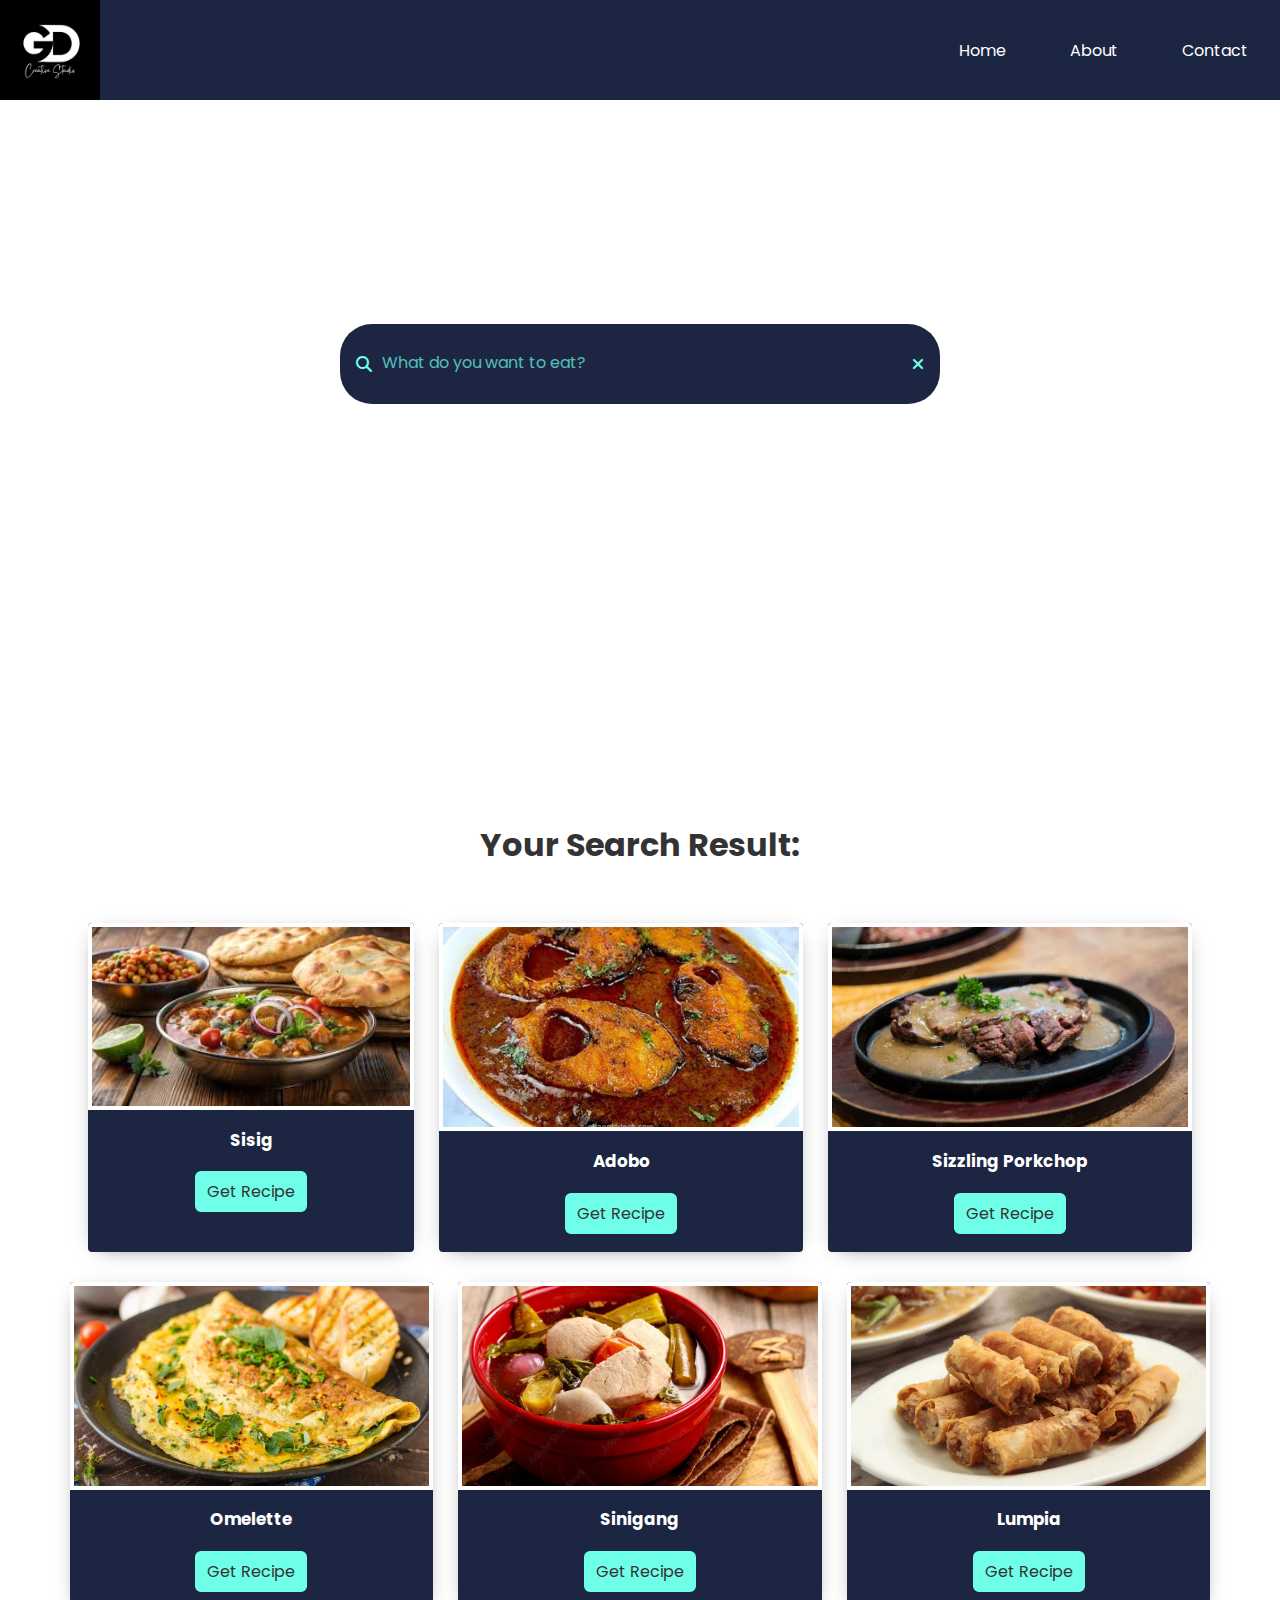
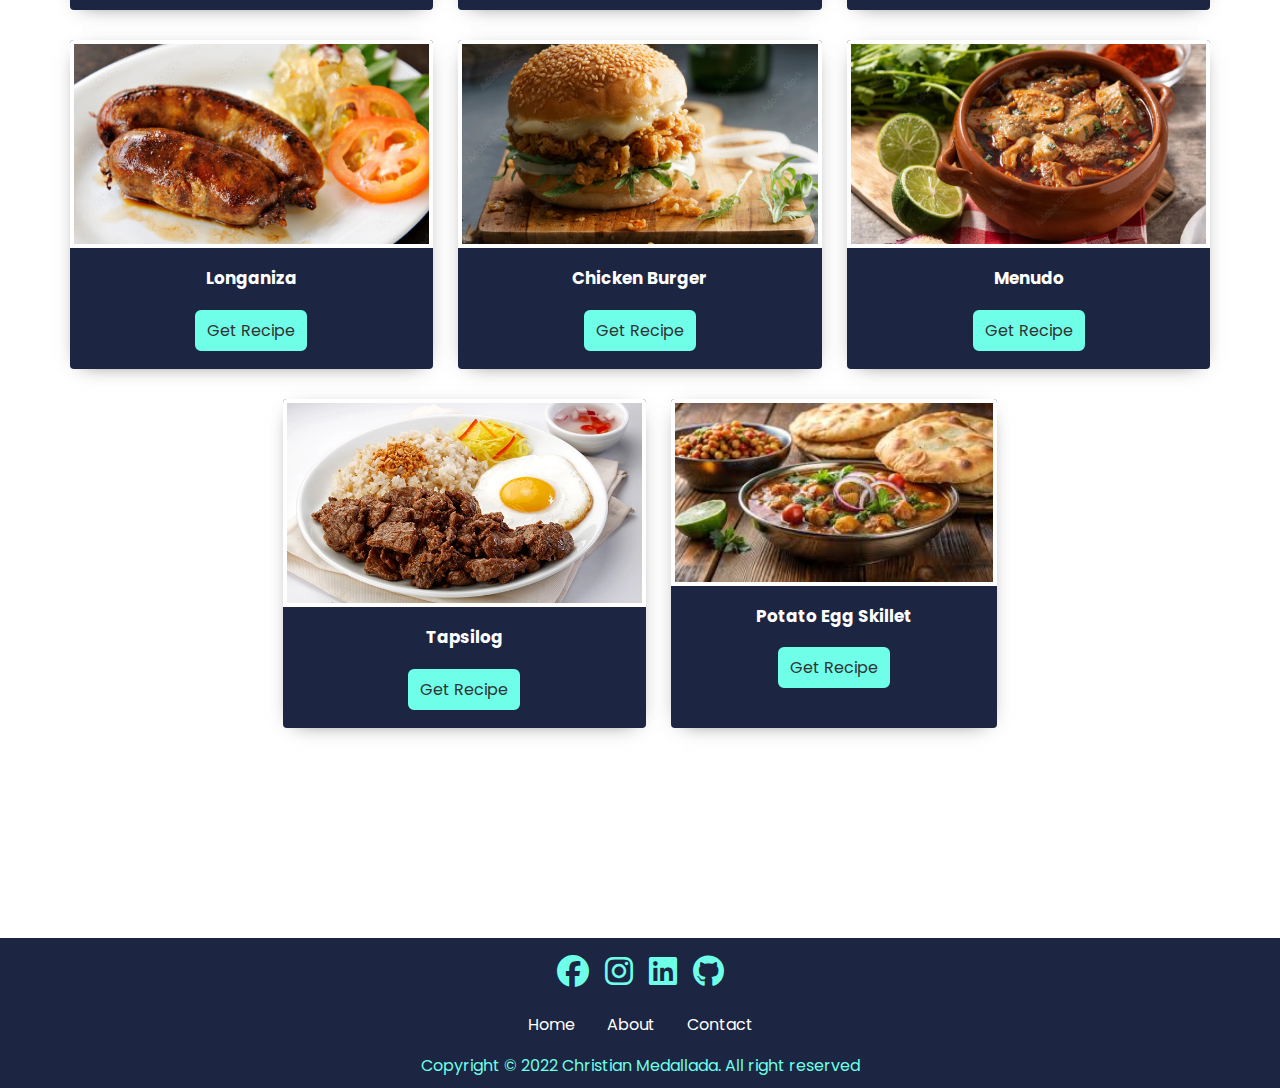
<file: RECIPE_DESCRIPTOR/chinese.html>
<!DOCTYPE html>
<html lang="en">
<head>
    <meta charset="UTF-8">
    <meta http-equiv="X-UA-Compatible" content="IE=edge">
    <meta name="viewport" content="width=device-width, initial-scale=1.0">
    <link rel="shortcut icon" href="./img/RecipeLogo.jpeg" type="image/x-icon">
    <link rel="stylesheet" href="./assets/style.css">
    <link rel="stylesheet" href="https://cdnjs.cloudflare.com/ajax/libs/font-awesome/6.2.0/css/all.min.css">
    <title>Express Eat</title>
</head>
<body>

    <!--- Navigation Bar -->
    <div class="header">
        <nav class="nav-bar">
            <img src="./img/Logo.png" class="brand-name">
            <a href="#" class="hamburger">
                <span class="bar"></span>
                <span class="bar"></span>
                <span class="bar"></span>
            </a>
            <div class="menu-bar">
                <ul>
                    <li><a href="index.html">Home</a></li>
                    <li><a href="about.html">About</a></li>
                    <li><a href="contact.html">Contact</a></li>
                </ul>
            </div>
        </nav>
        <!-- Search Bar -->
        <div class="title">Find a Recipe</div>
        <div class="search-wrapper">
            <div class="fa fa-search"></div>
            <input type="text" name=""  id="search" placeholder="What do you want to eat?" onkeyup="search()">
            <div class="fa fa-times" onclick="clearInput()" ></div>
        </div>
    </div>

    <!-- Search Results -->
        <div class="result">
            <h1>Your Search Result: </h1>
        </div>
        
        <!-- Main Content -->
        <div class="card-grid" >
            <div class="food-list" id="food-list">
                    <p id="none" style="display: none;">Sorry, the food you were looking for was not available.</p>
                    <div class="card card-shadow">
                        <div class="card-header card-image">
                            <img src="./img/Sisig.webp">
                        </div>
                        <div class="card-body" >
                        <h3> Sisig </h3>
                        </div>
                        <div class="card-footer">
                            <button class="btn" onclick="getRecipeDetails()">Get Recipe</button>
                        </div>
                    </div>
                    <div class="card card-shadow">
                        <div class="card-header card-image">
                            <img src="./img/Adobo.webp">
                        </div>
                        <div class="card-body" >
                        <h3> Adobo </h3>
                        </div>
                        <div class="card-footer">
                            <button class="btn" onclick="get2ndRecipe()">Get Recipe</button>
                        </div>
                    </div>
                    <div class="card card-shadow">
                        <div class="card-header card-image">
                            <img src="./img/Porkchop.webp">
                        </div>
                        <div class="card-body" >
                            <h3>Sizzling Porkchop</h3>
                        </div>
                        <div class="card-footer">
                            <button class="btn" onclick="get3rdRecipe()">Get Recipe</button>
                        </div>
                    </div>
                    <div class="card card-shadow">
                        <div class="card-header card-image">
                            <img src="./img/Omelette.webp">
                        </div>
                        <div class="card-body" >
                            <h3>Omelette</h3>
                        </div>
                        <div class="card-footer">
                            <button class="btn" onclick="get4thRecipe()">Get Recipe</button>
                        </div>
                    </div>
                    <div class="card card-shadow">
                        <div class="card-header card-image">
                            <img src="./img/Sinigang.webp">
                        </div>
                        <div class="card-body" >
                        <h3> Sinigang </h3>
                        </div>
                        <div class="card-footer">
                            <button class="btn" onclick="get5thRecipe()">Get Recipe</button>
                        </div>
                    </div>
                    <div class="card card-shadow">
                        <div class="card-header card-image">
                            <img src="./img/Lumpia.webp">
                        </div>
                        <div class="card-body" >
                        <h3> Lumpia</h3>
                        </div>
                        <div class="card-footer">
                            <button class="btn" onclick="get6thRecipe()">Get Recipe</button>
                        </div>
                    </div>
                    <div class="card card-shadow">
                        <div class="card-header card-image">
                            <img src="./img/Longanisa.webp">
                        </div>
                        <div class="card-body" >
                        <h3> Longaniza</h3>
                        </div>
                        <div class="card-footer">
                            <button class="btn" onclick="get7thRecipe()">Get Recipe</button>
                        </div>
                    </div>
                    <div class="card card-shadow">
                        <div class="card-header card-image">
                            <img src="./img/Burger.webp">
                        </div>
                        <div class="card-body" >
                        <h3>Chicken Burger</h3>
                        </div>
                        <div class="card-footer">
                            <button class="btn" onclick="get8thRecipe()">Get Recipe</button>
                        </div>
                    </div>
                    <div class="card card-shadow">
                        <div class="card-header card-image">
                            <img src="./img/Menudo.webp">
                        </div>
                        <div class="card-body" >
                        <h3>Menudo</h3>
                        </div>
                        <div class="card-footer">
                            <button class="btn" onclick="get9thRecipe()">Get Recipe</button>
                        </div>
                    </div>
                    <div class="card card-shadow">
                        <div class="card-header card-image">
                            <img src="./img/Tapsilog.webp">
                        </div>
                        <div class="card-body" >
                        <h3>Tapsilog</h3>
                        </div>
                        <div class="card-footer">
                            <button class="btn" onclick="get10thRecipe()">Get Recipe</button>
                        </div>
                    </div>
                    <div class="card card-shadow">
                        <div class="card-header card-image">
                            <img src="./img/Potato-Breakfast-Skillet.webp">
                        </div>
                        <div class="card-body" >
                        <h3>Potato Egg Skillet</h3>
                        </div>
                        <div class="card-footer">
                            <button class="btn" onclick="get11thRecipe()">Get Recipe</button>
                        </div>
                    </div>
            </div> 

            <!--Ending of Main Content-->

            <!--Recipe Details-->
            <div class = "meal-detail" id="meal-detail">
                <!-- recipe close btn -->
                <button type = "button" class = "btn recipe-close-btn" id = "recipe-close-btn" onclick="closeBtn()">
                    <i class ="fas fa-times"></i>
                </button>

                <!-- recipe details -->
                <div class="meal-content">
                    <h2 class="meal-name">Sisig</h2>
                    <div class="meal-about">
                        <h3 class="meal-title-about">About Meal</h3>
                        <p class="meal-descript-about">Sisig is a Filipino dish made from parts of a pig's face and belly, and chicken liver which is usually seasoned with calamansi, onions, and chili peppers. It originates from the Pampanga region in Luzon. Sisig is a staple of Kapampangan cuisine. </p>
                    </div>
                    <div class = "meal-instruct">
                        <h3>Ingridients:</h3>
                        <p><br>1 lb. pig ears
                            <br>1 1/2 lb pork belly
                            <br>1 piece onion minced
                            <br>3 tablespoons soy sauce
                            <br>1/4 teaspoon ground black pepper
                            <br>1 knob ginger minced (optional)
                            <br>3 tablespoons chili flakes
                            <br>1/2 teaspoon garlic powder
                            <br>1 piece lemon or 3 to 5 pieces calamansi
                            <br>½ cup butter or margarine
                            <br>¼ lb chicken liver
                            <br>6 cups water
                            <br> 3 tablespoons mayonnaise
                            <br>1/2 teaspoon salt
                            <br> 1 piece egg (optional)
                        </p>
                        <h3>Instruction:</h3>
                        <p><br>Pour the water in a pan and bring to a boil Add salt and pepper.
                            <br>Put-in the pig’s ears and pork belly then simmer for 40 minutes to 1 hour (or until tender).
                            <br>Remove the boiled ingredients from the pot then drain excess water
                            <br>Grill the boiled pig ears and pork belly until done
                            <br>Chop the pig ears and pork belly into fine pieces
                            <br>In a wide pan, melt the butter or margarine. Add the onions. Cook until onions are soft.
                            <br>Put-in the ginger and cook for 2 minutes
                            <br>Add the chicken liver. Crush the chicken liver while cooking it in the pan.
                            <br>Add the chopped pig ears and pork belly. Cook for 10 to 12 minutes
                            <br>Put-in the soy sauce, garlic powder, and chili. Mix well
                            <br>Add salt and pepper to taste
                            <br>Put-in the mayonnaise and mix with the other ingredients
                            <br>Transfer to a serving plate. Top with chopped green onions and raw egg.
                            <br>Serve hot. Share and Enjoy (add the lemon or calamansi before eating)</p>
                
                    </div>
                    <div class = "meal-img">
                        <img src = "./img/Sisig.webp" alt = "">
                      </div>
                      <div class = "meal-link">
                        <a href="https://tinyurl.com/mryx6ezu" class="meal-link-btn">Watch Video</a>
                    </div>
                </div>
            </div>
            <div class = "second-meal-detail" id="second-meal-detail">
                <!-- recipe close btn -->
                <button type = "button" class = "btn recipe-close-btn" id = "recipe-close-btn" onclick="closeBtn()">
                    <i class ="fas fa-times"></i>
                </button>

                <!-- recipe details -->
                <div class="meal-content">
                    <h2 class="meal-name">Adobo</h2>
                    <div class="meal-about">
                        <h3 class="meal-title-about">About Meal</h3>
                        <p class="meal-descript-about">Philippine adobo is a popular Filipino dish and cooking process in Philippine cuisine that involves meat, seafood, or vegetables marinated in vinegar, soy sauce, garlic, bay leaves, and black peppercorns, which is browned in oil, and simmered in the marinade. </p>
                    </div>
                    <div class = "meal-instruct">
                        <h3>Ingridients:</h3>
                        <p><br>2 lbs pork belly
                            <br>2 tablespoons garlic minced or crushed
                            <br>5 dried bay leaves
                            <br>4 tablespoons vinegar
                            <br>1/2 cup soy sauce
                            <br>1 tablespoon peppercorn
                            <br>2 cups water
                            <br>Salt to taste
                        </p>
                        <h3>Instruction:</h3>
                        <p><br>1. Combine the pork belly, soy sauce, and garlic then marinade for at least 1 hour
                            <br>2. Heat the pot and put-in the marinated pork belly then cook for a few minutes
                            <br>3. Pour remaining marinade including garlic.
                            <br>4. Add water, whole pepper corn, and dried bay leaves then bring to a boil. Simmer for 40 minutes to 1 hour
                            <br>5. Put-in the vinegar and simmer for 12 to 15 minutes
                            <br>6. Add salt to taste
                            <br>7. Serve hot. Share and enjoy!
                            </p>
                
                    </div>
                    <div class = "meal-img">
                        <img src = "./img/Adobo.webp" alt = "">
                      </div>
                      <div class = "meal-link">
                        <a href="https://tinyurl.com/23pr9c5j" class="meal-link-btn" >Watch Video</a>
                    </div>
                </div>
            </div>  
            <div class = "third-meal-detail" id="third-meal-detail">
                <!-- recipe close btn -->
                <button type = "button" class = "btn recipe-close-btn" id = "recipe-close-btn" onclick="closeBtn()">
                    <i class ="fas fa-times"></i>
                </button>

                <!-- recipe details -->
                <div class="meal-content">
                    <h2 class="meal-name">Sizzling Porkchop</h2>
                    <div class="meal-about">
                        <h3 class="meal-title-about">About Meal</h3>
                        <p class="meal-descript-about">Sizzling Pork Chop tastes excellent and is simple to make. The sizzling effect adds to the pleasure of this dish. Aside from the pork chop, this dish requires mixed veggies, yellow rice, and gravy. I used fresh frozen mixed vegetables for the vegetables. 
                        </p>
                    </div>
                    <div class = "meal-instruct">
                        <h3>Ingridients:</h3>
                        <p><br>1 piece 8 oz pork loin chop
                            <br>1 cup beef broth
                            <br>1/4 teaspoon salt
                            <br>1/4 teaspoon ground black pepper
                            <br>1/4 teaspoon garlic powder
                            <br>3/4 cup mixed vegetables cooked
                            <br>3 tablespoons all-purpose flour
                            <br>4 tablespoons butter
                            <br>1 cup yellow rice
                        </p>
                        <h3>Instruction:</h3>
                        <p><br>1. Rub salt, ground black pepper, and garlic powder on the pork tenderloin chop. Let it stay for at least 30 minutes.
                            2. Make the gravy by melting 1 tablespoon butter in a saucepan. When the butter melts, gradually add the flour and whisk until the color turns light brown. Pour-in the beef broth and stir. Add salt and pepper according to taste. Continue cooking until the texture becomes thick. Set aside.
                            3. Heat a skillet of frying pan then put-in 2 tablespoons of butter and let melt.
                            4. Pan-fry the pork loin chop in medium heat until the color of each side turns light brown (approximately 7 to 8 minutes per side). Set aside.
                            5. Heat a sizzling plate or fajita plate then put-in 1 tablespoon butter.
                            6. Distribute the butter around the plate then arrange rice, mixed vegetables, and pork loin chop.
                            7. Pour gravy over the pork loin chop then turn-off heat.
                            8. Serve. Share and enjoy!
                            </p>
                
                    </div>
                    <div class = "meal-img">
                        <img src = "./img/Porkchop.webp" alt = "">
                      </div>
                      <div class = "meal-link">
                        <a href="https://tinyurl.com/yckbt76x" class="meal-link-btn" >Watch Video</a>
                    </div>
                </div>
            </div>  
            <div class = "four-meal-detail" id="four-meal-detail">
                <!-- recipe close btn -->
                <button type = "button" class = "btn recipe-close-btn" id = "recipe-close-btn" onclick="closeBtn()">
                    <i class ="fas fa-times"></i>
                </button>

                <!-- recipe details -->
                <div class="meal-content">
                    <h2 class="meal-name">Omelette</h2>
                    <div class="meal-about">
                        <h3 class="meal-title-about">About Meal</h3>
                        <p class="meal-descript-about">In cuisine, an omelette is a dish made from beaten eggs, fried with butter or oil in a frying pan. It is quite common for the omelette to be folded around fillings such as chives, vegetables, mushrooms, meat, cheese, onions or some combination of the above. 
                        </p>
                    </div>
                    <div class = "meal-instruct">
                        <h3>Ingridients:</h3>
                        <p><br>3 eggs, beaten
                            <br>1 tsp sunflower oil
                            <br>1 tsp butter
                        </p>
                        <h3>Instruction:</h3>
                        <p><br>1. Beat the eggs: Use two or three eggs per omelette, depending on how hungry you are. Beat the eggs lightly with a fork.
                            2. Melt the butter: Use an 8-inch nonstick skillet for a 2-egg omelette, a 9-inch skillet for 3 eggs. Melt the butter over medium-low heat, and keep the temperature low and slow when cooking the eggs so the bottom doesn’t get too brown or overcooked.
                            3. Add the eggs: Let the eggs sit for a minute, then use a heatproof silicone spatula to gently lift the cooked eggs from the edges of the pan. Tilt the pan to allow the uncooked eggs to flow to the edge of the pan.
                            4. Fill the omelette: Add the filling—but don’t overstuff the omelette—when the eggs begin to set. Cook for a few more seconds
                            5. Fold and serve: Fold the omelette in half. Slide it onto a plate with the help of a silicone spatula.
                        </p>
                
                    </div>
                    <div class = "meal-img">
                        <img src = "./img/Omelette.webp" alt = "">
                      </div>
                      <div class = "meal-link">
                        <a href="https://tinyurl.com/bde4yd4u" class="meal-link-btn" >Watch Video</a>
                    </div>
                </div>
            </div>  
            <div class = "five-meal-detail" id="five-meal-detail">
                <!-- recipe close btn -->
                <button type = "button" class = "btn recipe-close-btn" id = "recipe-close-btn" onclick="closeBtn()">
                    <i class ="fas fa-times"></i>
                </button>

                <!-- recipe details -->
                <div class="meal-content">
                    <h2 class="meal-name">Sinigang</h2>
                    <div class="meal-about">
                        <h3 class="meal-title-about">About Meal</h3>
                        <p class="meal-descript-about">Sinigang is a Filipino soup or stew characterized by its sour and savory taste. It is most often associated with tamarind, although it can use other sour fruits and leaves as the souring agent. It is one of the more popular dishes in Filipino cuisine.
                        </p>
                    </div>
                    <div class = "meal-instruct">
                        <h3>Ingridients:</h3>
                        <p><br>2 lbs pork belly or buto-buto
                            <br>1 bunch spinach or kang-kong
                            <br>3 tablespoons fish sauce
                            <br>12 pieces string beans sitaw, cut in 2 inch length
                            <br>2 pieces tomato quartered
                            <br>3 pieces chili or banana pepper
                            <br>1 tablespoons cooking oil
                            <br>2 quarts water
                            <br>1 piece onion sliced
                            <br>2 pieces taro gabi, quartered
                            <br>1 pack sinigang mix good for 2 liters water
                        </p>
                        <h3>Instruction:</h3>
                        <p><br>1. Heat the pot and put-in the cooking oil
                            <br>2. Sauté the onion until its layers separate from each other
                            <br>3.Add the pork belly and cook until outer part turns light brown
                            <br>4. Put-in the fish sauce and mix with the ingredients
                            <br>5. Pour the water and bring to a boil
                            <br>6. Add the taro and tomatoes then simmer for 40 minutes or until pork is tender
                            <br>7. Put-in the sinigang mix and chili
                            <br>8. Add the string beans (and other vegetables if there are any) and simmer for 5 to 8 minutes
                            <br>9. Put-in the spinach, turn off the heat, and cover the pot. Let the spinach cook using the remaining heat in the pot.
                            <br>10. Serve hot. Share and enjoy!
                        </p>
                
                    </div>
                    <div class = "meal-img">
                        <img src = "./img/Sinigang.webp" alt = "">
                      </div>
                      <div class = "meal-link">
                        <a href="https://tinyurl.com/ywbcrx4f" class="meal-link-btn" >Watch Video</a>
                    </div>
                </div>
            </div> 
            <div class = "six-meal-detail" id="six-meal-detail">
                <!-- recipe close btn -->
                <button type = "button" class = "btn recipe-close-btn" id = "recipe-close-btn" onclick="closeBtn()">
                    <i class ="fas fa-times"></i>
                </button>

                <!-- recipe details -->
                <div class="meal-content">
                    <h2 class="meal-name">Lumpia</h2>
                    <div class="meal-about">
                        <h3 class="meal-title-about">About Meal</h3>
                        <p class="meal-descript-about">Different spring rolls known as "lumpia" are popular in the Philippines and Indonesia. Lumpia are formed of a thin pastry skin, also known as a "lumpia wrapper," that encloses either savory or sweet fillings. It may be either fresh or deep-fried and is frequently served as an appetizer or snack.
                        </p>
                    </div>
                    <div class = "meal-instruct">
                        <h3>Ingridients:</h3>
                        <p><br>50 pieces lumpia wrapper (Up to you how many pieces)
                            <br>3 cups cooking oil
                            <br>1 1/2 lbs ground pork
                            <br>2 pieces onion minced
                            <br>2 pieces carrots minced
                            <br>1 1/2 teaspoons garlic powder
                            <br>1/2 teaspoon ground black pepper
                            <br>1/2 cup parsley chopped
                            <br>1 1/2 teaspoons salt
                            <br>1 tablespoon sesame oil
                            <br>2 eggs
                        </p>
                        <h3>Instruction:</h3>
                        <p><br>1. Combine all filling ingredients in a bowl. Mix well.
                            <br>2. Scoop around 1 to 1 1/2 tablespoons of filling and place over a piece of lumpia wrapper. Spread the filling and then fold both sides of the wrapper. Fold the bottom. Brush beaten egg mixture on the top end of the wrapper. Roll-up until completely wrapped. Perform the same step until all mixture are consumed.
                            <br>3. Heat oil in a cooking pot. Deep fry lumpia in medium heat until it floats.
                            <br>4. Remove from the pot. Let excess oil drip. Serve. Share and enjoy
                        </p>
                
                    </div>
                    <div class = "meal-img">
                        <img src = "./img/Lumpia.webp" alt = "">
                      </div>
                      <div class = "meal-link">
                        <a href="https://tinyurl.com/2yp63vne" class="meal-link-btn" >Watch Video</a>
                    </div>
                </div>
            </div> 
            <div class = "seven-meal-detail" id="seven-meal-detail">
                <!-- recipe close btn -->
                <button type = "button" class = "btn recipe-close-btn" id = "recipe-close-btn" onclick="closeBtn()">
                    <i class ="fas fa-times"></i>
                </button>

                <!-- recipe details -->
                <div class="meal-content">
                    <h2 class="meal-name">Longaniza</h2>
                    <div class="meal-about">
                        <h3 class="meal-title-about">About Meal</h3>
                        <p class="meal-descript-about">A chorizo-like Spanish sausage known as longaniza is also closely related to the Portuguese linguiça. Its distinctive qualities are viewed differently in each locale.
                        </p>
                    </div>
                    <div class = "meal-instruct">
                        <h3>Ingridients:</h3>
                        <p><br>1 ¾ lbs. ground pork
                            <br>9 tablespoons dark brown sugar
                            <br>1 tablespoon smoked paprika
                            <br>3 tablespoons vegetable oil
                            <br>1 ¼ tablespoons coarse salt
                            <br>1 teaspoon ground black pepper
                            <br>2 head garlic
                        </p>
                        <h3>Instruction:</h3>
                        <p><br>1. Peel the skin off the garlic cloves. Crush thoroughly using mortar and pestle. Mince the crushed garlic. Set aside.
                            <br>2. In a large mixing bowl, combine ground pork along with all of the ingredients. Mix well.
                            <br>3. Cover the bowl. Refrigerate for 2 hours.
                            <br>4. Shape the longganisa by laying a sheet of wax paper on a flat surface. Scoop around 3 tablespoons of mixture and put over the wax paper. Fold the wax paper from top to down until the mixture covered. Hold the edge of the paper with your fingers and then slide the card towards the mixture. Push a bit more until a sausage shape is formed. Do this step until the entire mixture is consumed.
                            <br>5. Refrigerate overnight.
                            <br>6. Cook and serve for breakfast. Share and enjoy!
                        </p>
                
                    </div>
                    <div class = "meal-img">
                        <img src = "./img/Longanisa.webp" alt = "">
                      </div>
                      <div class = "meal-link">
                        <a href="https://tinyurl.com/uxpfxkb4" class="meal-link-btn" >Watch Video</a>
                    </div>
                </div>
            </div> 
            <div class = "eight-meal-detail" id="eight-meal-detail">
                <!-- recipe close btn -->
                <button type = "button" class = "btn recipe-close-btn" id = "recipe-close-btn" onclick="closeBtn()">
                    <i class ="fas fa-times"></i>
                </button>

                <!-- recipe details -->
                <div class="meal-content">
                    <h2 class="meal-name">Chicken Burger</h2>
                    <div class="meal-about">
                        <h3 class="meal-title-about">About Meal</h3>
                        <p class="meal-descript-about">Prepare the buns! For the ideal stuffing for juicy burgers, coat or marinate chicken thighs and breast. Dig it after adding toppings like slaw and sauce along with your selected side dishes.
                        </p>
                    </div>
                    <div class = "meal-instruct">
                        <h3>Ingridients:</h3>
                        <p><br>3 boneless chicken breasts (around half a kg)
                            <br>1 tspn of pepper
                            <br>1 tspn of salt
                            <br>2 tblspns of worcestershire sauce
                            <br>1 tspn of Mustard powder or all spice powder
                            <br>2 tblspns of Flour
                            <br>1 Egg
                            <br>1 1/2 cups of Breadcrumbs
                            <br>Soft seeded burger buns
                            <br>Mayonnaise or KFC Zinger Sauce
                        </p>
                        <h3>Instruction:</h3>
                        <p><br>1. If your chicken breasts are too big, slice them before cooking. Then, marinade the chicken breasts in the Worcestershire sauce, pepper, salt, mustard, or all-spice powder. Leave the chicken for at least four hours or over night.
                            <br>2. An egg and two tablespoons of water should be beaten together to make the batter, which should then be set aside.
                            <br>3. Chicken breasts that have been marinated should be heavily dusted in flour. They should be well coated after being dipped in both the egg and the breadcrumbs.
                            <br>4. The coated chicken breasts should be deep-fried in heated oil over a medium-high heat until they are crisp and golden brown.
                            <br>5. The finished burger should be stacked with the lettuce on top, followed by the chicken, and then the mayonnaise or KFC zinger sauce. The buns should be cut in half and lightly toasted. If you'd like a cheesy kick, add some sliced American cheese.
                        </p>
                
                    </div>
                    <div class = "meal-img">
                        <img src = "./img/Burger.webp" alt = "">
                      </div>
                      <div class = "meal-link">
                        <a href="https://tinyurl.com/td757uct" class="meal-link-btn" >Watch Video</a>
                    </div>
                </div>
            </div> 
            <div class = "nine-meal-detail" id="nine-meal-detail">
                <!-- recipe close btn -->
                <button type = "button" class = "btn recipe-close-btn" id = "recipe-close-btn" onclick="closeBtn()">
                    <i class ="fas fa-times"></i>
                </button>

                <!-- recipe details -->
                <div class="meal-content">
                    <h2 class="meal-name">Menudo</h2>
                    <div class="meal-about">
                        <h3 class="meal-title-about">About Meal</h3>
                        <p class="meal-descript-about">Popular pork dish in the Philippines is menudo. It is frequently served during events like fiestas. There are many ways to make menudo; some people add hotdog pieces, raisins, pickle bits, and even other seasonings to boost the umami flavors of this stew made of pork and tomatoes. There may be a unique variant in every house, town, or province!
                        </p>
                    </div>
                    <div class = "meal-instruct">
                        <h3>Ingridients:</h3>
                        <p><br>1/4 cup cooking oil
                            <br>2 pcs potatoes, medium sized, cut in cubes
                            <br>1 pc carrot, medium sized, cut in cubes
                            <br>6 cloves garlic, minced
                            <br>1 pc onion, minced
                            <br>250 grams pork kasim, cut into small cubes
                            <br>250 grams pork liempo, cut into small cubes
                            <br>250 grams pork liver, cut in small cubes
                            <br>1 (250 g) pack tomato sauce
                            <br>2 pcs Knorr Pork Broth Cube
                            <br>1 1/2 cups water
                            <br>1 tsp sugar
                            <br>ground black pepper to taste
                            <br>2 tbsp raisins
                            <br>1 cup cubed red and green bell pepper
                            <br>Optional: 2 bunches Bok-choi, sliced
                        </p>
                        <h3>Instruction:</h3>
                        <p><br>Let’s begin by sautéing the onion and garlic in hot oil until lightly browned.
                           <br>Add the pork kasim and liempo next and fry until slightly brown in color before adding the liver. Cook for 2 minutes.
                           <br>Drop in the Knorr Pork Broth Cubes and give this a nice stir to dissolve completely before adding the tomato sauce, water, sugar and black pepper. Mix this well.
                           <br>Now, gently place the potatoes and carrots in the pan. Continue to cook over low heat until meat and potatoes are cooked through and the sauce has thickened.
                           <br>Finally, add raisins and bell peppers and just allow to cook for 2 minutes longer. If you're adding Bok-Choi, add at this point. Here’s a dish that will bring the entire family together. Pork Menudo, just like home, is always close to your heart.
                        </p>
                
                    </div>
                    <div class = "meal-img">
                        <img src = "./img/Menudo.webp" alt = "">
                      </div>
                      <div class = "meal-link">
                        <a href="https://tinyurl.com/5f558f59" class="meal-link-btn" >Watch Video</a>
                    </div>
                </div>
            </div> 
            <div class = "ten-meal-detail" id="ten-meal-detail">
                <!-- recipe close btn -->
                <button type = "button" class = "btn recipe-close-btn" id = "recipe-close-btn" onclick="closeBtn()">
                    <i class ="fas fa-times"></i>
                </button>

                <!-- recipe details -->
                <div class="meal-content">
                    <h2 class="meal-name">Tapsilog</h2>
                    <div class="meal-about">
                        <h3 class="meal-title-about">About Meal</h3>
                        <p class="meal-descript-about">If there's one thing that could make a non-morning person scramble out of their bed before noon (your delivery rider calling you doesn't count, by the way), it's the intoxicating smell of sinangag (fried garlic rice), fried egg, and of course, tapa wafting through the air from the kitchen and into your room.
                        </p>
                    </div>
                    <div class = "meal-instruct">
                        <h3>Ingridients:</h3>
                        <p><br>1 lb. beef sirloin sliced thinly
                            <br>3 pieces eggs
                            <br>6 tablespoons cooking oil
                            <br><b>Tapa marinade</b>
                            <br>3 tablespoons Knorr Liquid Seasoning
                            <br>6 cloves crushed garlic
                            <br>¾ cups pineapple juice
                            <br>2 tablespoons brown sugar
                            <br>¼ teaspoon ground white pepper
                            <br><b>Sinangag</b>
                            <br>5 cups leftover rice
                            <br>1 teaspoon salt
                            <br>5 cloves garlic crushed
                        </p>
                        <h3>Instruction:</h3>
                        <p><br>1. Prepare the tapa by placing the beef in a large bowl. Combine with all the tapa marinade ingredients. Mix well and cover the bowl. Place inside the fridge and marinate overnight.
                            <br>2. Cook the garlic fried rice (sinangag na kanin) by heating 3 tablespoons cooking oil in a pan. Add crushed garlic. Cook until garlic turns light brown. Add the leftover rice. Stir-fry for 3 minutes.
                            <br>3. Season with salt. Continue to stir-fry for 3 to 5 minutes. Set aside.
                            <br>4. Start to cook the tapa. Heat a pan and pour the marinated beef into it, including the marinade. Add ¾ cups water. Let the mixture boil. Cover the pan and continue to cook until the liquid reduces to half. Add 3 tablespoons cooking oil into the mixture. Continue to cook until the liquid completely evaporates. Fry the beef tapa in remaining oil until medium brown. Set aside.
                            <br>5. Fry the egg by pouring 1 tablespoon oil on a pan. Crack a piece of egg and sprinkle enough salt on top. Cook for 30 seconds. Pour 2 tablespoons water on the side of the pan. Cover and let the water boil. Continue to cook until the egg yolks gets completely cooked by the steam.
                            <br>6. Arrange the beef tapa, sinangag, and fried egg on a large plate to form Tapsilog. Serve with vinegar as dipping sauce for tapa.
                        </p>
                
                    </div>
                    <div class = "meal-img">
                        <img src = "./img/Tapsilog.webp" alt = "">
                      </div>
                      <div class = "meal-link">
                        <a href="https://tinyurl.com/5xh9wjtw" class="meal-link-btn" >Watch Video</a>
                    </div>
                </div>
            </div> 
            <div class = "eleven-meal-detail" id="four-meal-detail">
                <!-- recipe close btn -->
                <button type = "button" class = "btn recipe-close-btn" id = "recipe-close-btn" onclick="closeBtn()">
                    <i class ="fas fa-times"></i>
                </button>

                <!-- recipe details -->
                <div class="meal-content">
                    <h2 class="meal-name">Potato Egg Skillet</h2>
                    <div class="meal-about">
                        <h3 class="meal-title-about">About Meal</h3>
                        <p class="meal-descript-about">In cuisine, an omelette is a dish made from beaten eggs, fried with butter or oil in a frying pan. It is quite common for the omelette to be folded around fillings such as chives, vegetables, mushrooms, meat, cheese, onions or some combination of the above. 
                        </p>
                    </div>
                    <div class = "meal-instruct">
                        <h3>Ingridients:</h3>
                        <p><br>8 strips raw bacon
                            <br>1 lbs Yukon gold potatoes, diced into bite sized pieces
                            <br>1 small yellow onion, diced
                            <br>½ red bell pepper, diced
                            <br>½ green bell pepper, diced
                            <br>3 cloves garlic, minced
                            <br>1 teaspoon cumin
                            <br>¼ teaspoon chili powder
                            <br>¼ teaspoon paprika
                            <br>½ teaspoon black pepper
                            <br>½ teaspoon coarse salt
                            <br>4 eggs
                            <br>¼ cup mozzarella cheese, grated
                            <br>¼ cup cheddar cheese, grated
                            <br>Extra virgin olive oil for extra drizzling
                            <br>Fresh cilantro roughly chopped, thinly sliced chives for garnish
                        </p>
                        <h3>Instruction:</h3>
                        <p><br>1. Preheat oven to 400˚F. Place strips of bacon in a large (at least 10 inch), oven safe skillet. Cook over medium low heat on both sides until cooked through but not yet crispy, about 10 minutes. Remove from heat to a paper towel lined plate and set aside, leaving the bacon grease in the pan. When the bacon is cool enough to handle, roughly dice.
                            <br>Increase the heat to medium high, add the potatoes, bell pepper, and onion and cook for 7- 8 minutes, stirring frequently, until starting to soften and can be pierced with a fork
                            <br>Add garlic, cumin, chili powder, paprika, black pepper, and salt. Cook for 1-2 minutes, until garlic is fragrant.
                            <br>Using a spoon, create 4 to 6 holes (depending on how many eggs you want) in the hash mixture for the eggs. Distribute the cheeses evenly into each hole, and then crack one egg into each hole.
                            <br>Place in the preheat oven and cook for 8-10 minutes, until egg white is set but the yolk is still runny.
                            <br>Remove from heat. Sprinkle with cooked bacon. Garnish with fresh ground black pepper, cilantro and chives.
                        </p>
                
                    </div>
                    <div class = "meal-img">
                        <img src = "./img/Potato-Breakfast-Skillet.webp " alt = "">
                      </div>
                      <div class = "meal-link">
                        <a href="https://tinyurl.com/yz55k3bv" class="meal-link-btn" >Watch Video</a>
                    </div>
                </div>
            </div> 
            
            
        </div>
            <!--Ending of Recipe Details-->

            <!--Footer-->
    <div class="footer">
        <div class="social-btn">
            <a href="https://www.facebook.com/Cmedsss" target="_blank" ><i class="	fab fa-facebook"></i></a>
            <a href="https://www.instagram.com/tiaanmeds/" target="_blank" ><i class="	fab fa-instagram"></i></a>
            <a href="https://www.linkedin.com/in/tianmeds/" target="_blank"><i class="	fab fa-linkedin"></i></a>
            <a href="https://github.com/TianMeds" target="_blank" "><i class="	fab fa-github"></i></a>
        </div>
            <div class="quick-bar">
                <a href="index.html">Home</a>
                <a href="about.html">About</a>
                <a href="contact.html">Contact</a>
            </div>
        <p>Copyright &copy; 2022 Christian Medallada. All right reserved</p>  
    </div>

    <!--Ending of Footer-->

<!--Script for Javascript-->
<script src="./assets/index.js"></script>
</body>
</html>
</file>
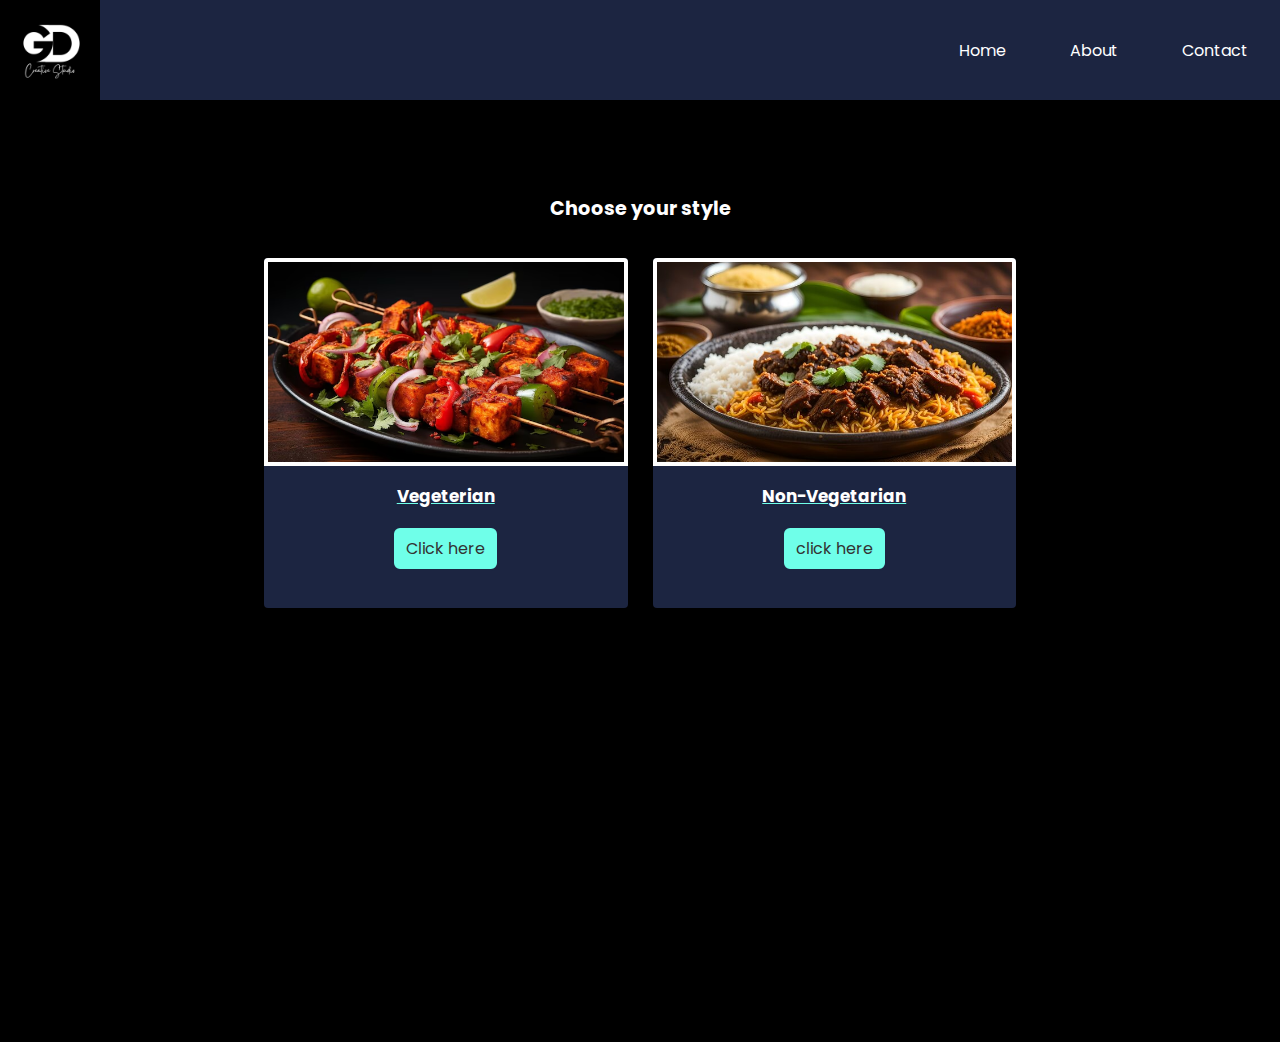
<file: RECIPE_DESCRIPTOR/northcate.html>
<!DOCTYPE html>
<html lang="en">
<head>
    <meta charset="UTF-8">
    <meta http-equiv="X-UA-Compatible" content="IE=edge">
    <meta name="viewport" content="width=device-width, initial-scale=1.0">
    <link rel="shortcut icon" href="./img/RecipeLogo.jpeg" type="image/x-icon">
    <link rel="stylesheet" href="./assets/style.css">
    <link rel="stylesheet" href="https://cdnjs.cloudflare.com/ajax/libs/font-awesome/6.2.0/css/all.min.css">
    <title> #</title>
</head>
<body style="background-color: black;">

    <!--- Navigation Bar -->
    <div class="header">
        <nav class="nav-bar">
            <img src="./img/Logo.png" class="brand-name">
            <a href="#" class="hamburger">
                <span class="bar"></span>
                <span class="bar"></span>
                <span class="bar"></span>
            </a>
            <div class="menu-bar">
                <ul>
                    <li><a href="index.html">Home</a></li>
                    <li><a href="about.html">About</a></li>
                    <li><a href="contact.html">Contact</a></li>
                </ul>
            </div>
            
        </nav>
        <br><br><br>
         <p style="text-align: center;color: white;font: size 20px;font-weight: bold;font-size: larger;">Choose your style</p>
        <div class="food-list" id="food-list">
           
            <a href="northveg.html">
        <div class="card card-shadow" href="northveg.html" style="height: 350px;">
            <div class="card-header card-image" href="northveg.html" >
                <img src="./img/northveg" href="northveg.html" style="height: 200px;">
            </div>
            <div class="card-body" href="northveg.html" >
            <h3 href="northveg.html">Vegeterian</h3>
            </div>
            <div class="card-footer" href="northveg.html">
                <button class="btn" onclick="getRecipeDetails()" href="northveg.html">Click here</button>
            </div>
        </div>
    </a>
    <a href="northnon-veg.html">
        <div class="card card-shadow" style="height: 350px;">
            <div class="card-header card-image">
                <img src="./img/northnonveg">
            </div>
            <div class="card-body" >
            <h3> Non-Vegetarian </h3>
            </div>
            <div class="card-footer">
                <button class="btn" onclick="get2ndRecipe()">click here</button>
            </div>
        </div>
    </a>
    </div>
       
        
       
    </div>

<script src="./assets/index.js"></script>
</body>
</html>
</file>
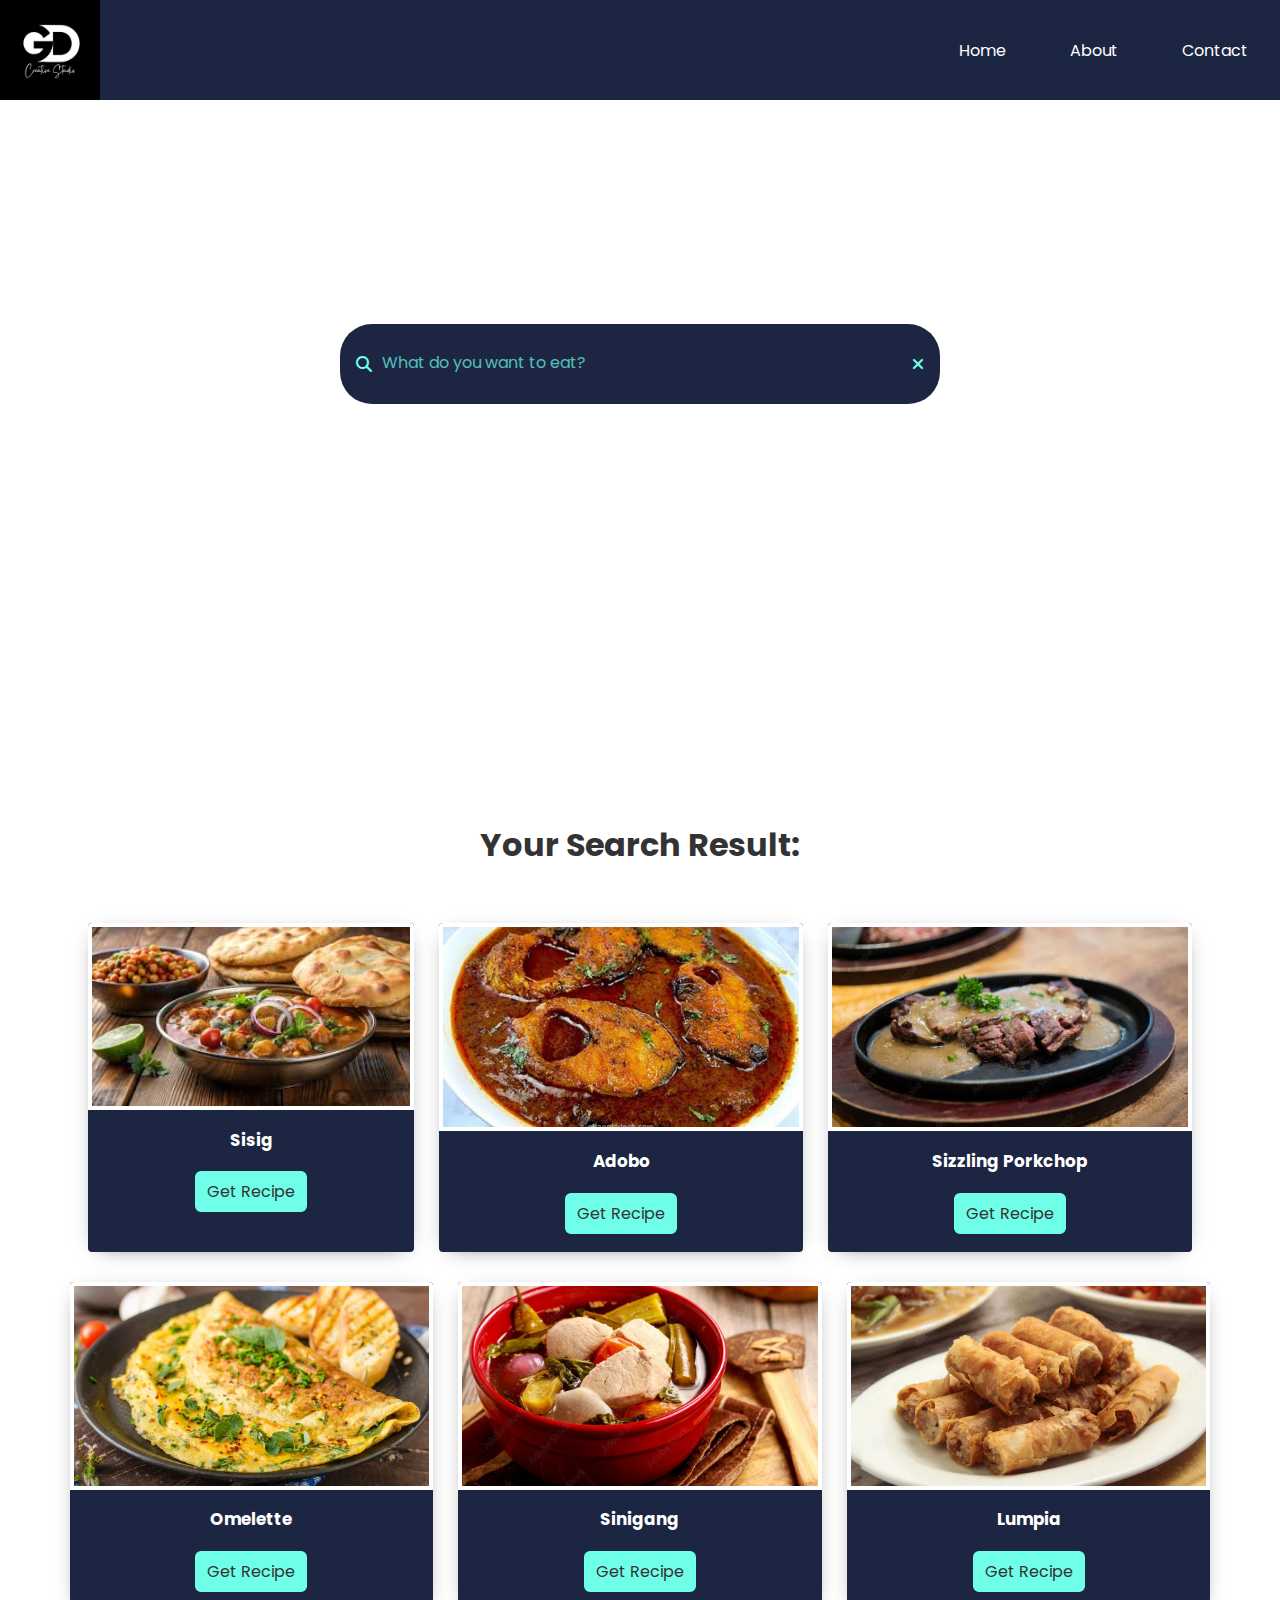
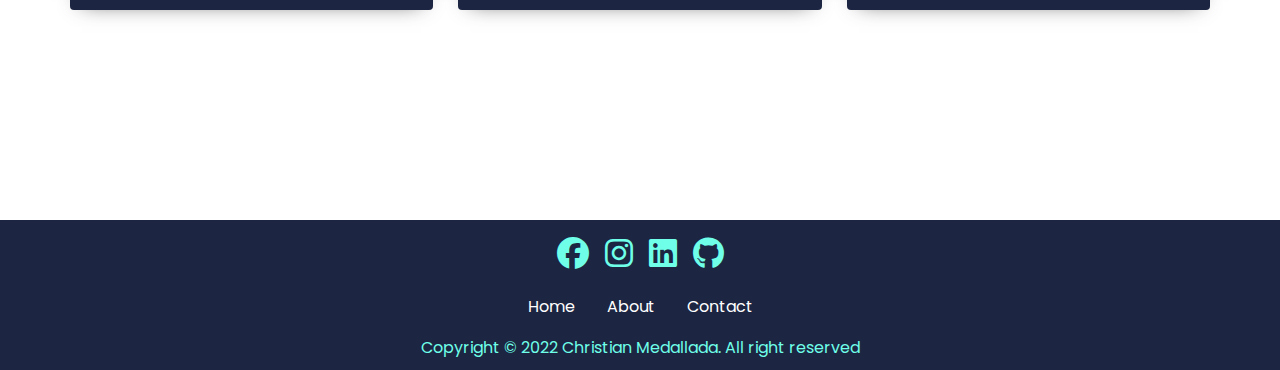
<file: RECIPE_DESCRIPTOR/northnon-veg.html>
<!DOCTYPE html>
<html lang="en">
<head>
    <meta charset="UTF-8">
    <meta http-equiv="X-UA-Compatible" content="IE=edge">
    <meta name="viewport" content="width=device-width, initial-scale=1.0">
    <link rel="shortcut icon" href="./img/RecipeLogo.jpeg" type="image/x-icon">
    <link rel="stylesheet" href="./assets/style.css">
    <link rel="stylesheet" href="https://cdnjs.cloudflare.com/ajax/libs/font-awesome/6.2.0/css/all.min.css">
    <title>Express Eat</title>
</head>
<body>

    <!--- Navigation Bar -->
    <div class="header">
        <nav class="nav-bar">
            <img src="./img/Logo.png" class="brand-name">
            <a href="#" class="hamburger">
                <span class="bar"></span>
                <span class="bar"></span>
                <span class="bar"></span>
            </a>
            <div class="menu-bar">
                <ul>
                    <li><a href="index.html">Home</a></li>
                    <li><a href="about.html">About</a></li>
                    <li><a href="contact.html">Contact</a></li>
                </ul>
            </div>
        </nav>
        <!-- Search Bar -->
        <div class="title">Find a Recipe</div>
        <div class="search-wrapper">
            <div class="fa fa-search"></div>
            <input type="text" name=""  id="search" placeholder="What do you want to eat?" onkeyup="search()">
            <div class="fa fa-times" onclick="clearInput()" ></div>
        </div>
    </div>

    <!-- Search Results -->
        <div class="result">
            <h1>Your Search Result: </h1>
        </div>
        
        <!-- Main Content -->
        <div class="card-grid" >
            <div class="food-list" id="food-list">
                    <p id="none" style="display: none;">Sorry, the food you were looking for was not available.</p>
                    <div class="card card-shadow">
                        <div class="card-header card-image">
                            <img src="./img/Sisig.webp">
                        </div>
                        <div class="card-body" >
                        <h3> Sisig </h3>
                        </div>
                        <div class="card-footer">
                            <button class="btn" onclick="getRecipeDetails()">Get Recipe</button>
                        </div>
                    </div>
                    <div class="card card-shadow">
                        <div class="card-header card-image">
                            <img src="./img/Adobo.webp">
                        </div>
                        <div class="card-body" >
                        <h3> Adobo </h3>
                        </div>
                        <div class="card-footer">
                            <button class="btn" onclick="get2ndRecipe()">Get Recipe</button>
                        </div>
                    </div>
                    <div class="card card-shadow">
                        <div class="card-header card-image">
                            <img src="./img/Porkchop.webp">
                        </div>
                        <div class="card-body" >
                            <h3>Sizzling Porkchop</h3>
                        </div>
                        <div class="card-footer">
                            <button class="btn" onclick="get3rdRecipe()">Get Recipe</button>
                        </div>
                    </div>
                    <div class="card card-shadow">
                        <div class="card-header card-image">
                            <img src="./img/Omelette.webp">
                        </div>
                        <div class="card-body" >
                            <h3>Omelette</h3>
                        </div>
                        <div class="card-footer">
                            <button class="btn" onclick="get4thRecipe()">Get Recipe</button>
                        </div>
                    </div>
                    <div class="card card-shadow">
                        <div class="card-header card-image">
                            <img src="./img/Sinigang.webp">
                        </div>
                        <div class="card-body" >
                        <h3> Sinigang </h3>
                        </div>
                        <div class="card-footer">
                            <button class="btn" onclick="get5thRecipe()">Get Recipe</button>
                        </div>
                    </div>
                    <div class="card card-shadow">
                        <div class="card-header card-image">
                            <img src="./img/Lumpia.webp">
                        </div>
                        <div class="card-body" >
                        <h3> Lumpia</h3>
                        </div>
                        <div class="card-footer">
                            <button class="btn" onclick="get6thRecipe()">Get Recipe</button>
                        </div>
                    </div>
                   
            </div> 

            <!--Ending of Main Content-->

            <!--Recipe Details-->
            <div class = "meal-detail" id="meal-detail">
                <!-- recipe close btn -->
                <button type = "button" class = "btn recipe-close-btn" id = "recipe-close-btn" onclick="closeBtn()">
                    <i class ="fas fa-times"></i>
                </button>

                <!-- recipe details -->
                <div class="meal-content">
                    <h2 class="meal-name">Sisig</h2>
                    <div class="meal-about">
                        <h3 class="meal-title-about">About Meal</h3>
                        <p class="meal-descript-about">Sisig is a Filipino dish made from parts of a pig's face and belly, and chicken liver which is usually seasoned with calamansi, onions, and chili peppers. It originates from the Pampanga region in Luzon. Sisig is a staple of Kapampangan cuisine. </p>
                    </div>
                    <div class = "meal-instruct">
                        <h3>Ingridients:</h3>
                        <p><br>1 lb. pig ears
                            <br>1 1/2 lb pork belly
                            <br>1 piece onion minced
                            <br>3 tablespoons soy sauce
                            <br>1/4 teaspoon ground black pepper
                            <br>1 knob ginger minced (optional)
                            <br>3 tablespoons chili flakes
                            <br>1/2 teaspoon garlic powder
                            <br>1 piece lemon or 3 to 5 pieces calamansi
                            <br>½ cup butter or margarine
                            <br>¼ lb chicken liver
                            <br>6 cups water
                            <br> 3 tablespoons mayonnaise
                            <br>1/2 teaspoon salt
                            <br> 1 piece egg (optional)
                        </p>
                        <h3>Instruction:</h3>
                        <p><br>Pour the water in a pan and bring to a boil Add salt and pepper.
                            <br>Put-in the pig’s ears and pork belly then simmer for 40 minutes to 1 hour (or until tender).
                            <br>Remove the boiled ingredients from the pot then drain excess water
                            <br>Grill the boiled pig ears and pork belly until done
                            <br>Chop the pig ears and pork belly into fine pieces
                            <br>In a wide pan, melt the butter or margarine. Add the onions. Cook until onions are soft.
                            <br>Put-in the ginger and cook for 2 minutes
                            <br>Add the chicken liver. Crush the chicken liver while cooking it in the pan.
                            <br>Add the chopped pig ears and pork belly. Cook for 10 to 12 minutes
                            <br>Put-in the soy sauce, garlic powder, and chili. Mix well
                            <br>Add salt and pepper to taste
                            <br>Put-in the mayonnaise and mix with the other ingredients
                            <br>Transfer to a serving plate. Top with chopped green onions and raw egg.
                            <br>Serve hot. Share and Enjoy (add the lemon or calamansi before eating)</p>
                
                    </div>
                    <div class = "meal-img">
                        <img src = "./img/Sisig.webp" alt = "">
                      </div>
                      <div class = "meal-link">
                        <a href="https://tinyurl.com/mryx6ezu" class="meal-link-btn">Watch Video</a>
                    </div>
                </div>
            </div>
            <div class = "second-meal-detail" id="second-meal-detail">
                <!-- recipe close btn -->
                <button type = "button" class = "btn recipe-close-btn" id = "recipe-close-btn" onclick="closeBtn()">
                    <i class ="fas fa-times"></i>
                </button>

                <!-- recipe details -->
                <div class="meal-content">
                    <h2 class="meal-name">Adobo</h2>
                    <div class="meal-about">
                        <h3 class="meal-title-about">About Meal</h3>
                        <p class="meal-descript-about">Philippine adobo is a popular Filipino dish and cooking process in Philippine cuisine that involves meat, seafood, or vegetables marinated in vinegar, soy sauce, garlic, bay leaves, and black peppercorns, which is browned in oil, and simmered in the marinade. </p>
                    </div>
                    <div class = "meal-instruct">
                        <h3>Ingridients:</h3>
                        <p><br>2 lbs pork belly
                            <br>2 tablespoons garlic minced or crushed
                            <br>5 dried bay leaves
                            <br>4 tablespoons vinegar
                            <br>1/2 cup soy sauce
                            <br>1 tablespoon peppercorn
                            <br>2 cups water
                            <br>Salt to taste
                        </p>
                        <h3>Instruction:</h3>
                        <p><br>1. Combine the pork belly, soy sauce, and garlic then marinade for at least 1 hour
                            <br>2. Heat the pot and put-in the marinated pork belly then cook for a few minutes
                            <br>3. Pour remaining marinade including garlic.
                            <br>4. Add water, whole pepper corn, and dried bay leaves then bring to a boil. Simmer for 40 minutes to 1 hour
                            <br>5. Put-in the vinegar and simmer for 12 to 15 minutes
                            <br>6. Add salt to taste
                            <br>7. Serve hot. Share and enjoy!
                            </p>
                
                    </div>
                    <div class = "meal-img">
                        <img src = "./img/Adobo.webp" alt = "">
                      </div>
                      <div class = "meal-link">
                        <a href="https://tinyurl.com/23pr9c5j" class="meal-link-btn" >Watch Video</a>
                    </div>
                </div>
            </div>  
            <div class = "third-meal-detail" id="third-meal-detail">
                <!-- recipe close btn -->
                <button type = "button" class = "btn recipe-close-btn" id = "recipe-close-btn" onclick="closeBtn()">
                    <i class ="fas fa-times"></i>
                </button>

                <!-- recipe details -->
                <div class="meal-content">
                    <h2 class="meal-name">Sizzling Porkchop</h2>
                    <div class="meal-about">
                        <h3 class="meal-title-about">About Meal</h3>
                        <p class="meal-descript-about">Sizzling Pork Chop tastes excellent and is simple to make. The sizzling effect adds to the pleasure of this dish. Aside from the pork chop, this dish requires mixed veggies, yellow rice, and gravy. I used fresh frozen mixed vegetables for the vegetables. 
                        </p>
                    </div>
                    <div class = "meal-instruct">
                        <h3>Ingridients:</h3>
                        <p><br>1 piece 8 oz pork loin chop
                            <br>1 cup beef broth
                            <br>1/4 teaspoon salt
                            <br>1/4 teaspoon ground black pepper
                            <br>1/4 teaspoon garlic powder
                            <br>3/4 cup mixed vegetables cooked
                            <br>3 tablespoons all-purpose flour
                            <br>4 tablespoons butter
                            <br>1 cup yellow rice
                        </p>
                        <h3>Instruction:</h3>
                        <p><br>1. Rub salt, ground black pepper, and garlic powder on the pork tenderloin chop. Let it stay for at least 30 minutes.
                            2. Make the gravy by melting 1 tablespoon butter in a saucepan. When the butter melts, gradually add the flour and whisk until the color turns light brown. Pour-in the beef broth and stir. Add salt and pepper according to taste. Continue cooking until the texture becomes thick. Set aside.
                            3. Heat a skillet of frying pan then put-in 2 tablespoons of butter and let melt.
                            4. Pan-fry the pork loin chop in medium heat until the color of each side turns light brown (approximately 7 to 8 minutes per side). Set aside.
                            5. Heat a sizzling plate or fajita plate then put-in 1 tablespoon butter.
                            6. Distribute the butter around the plate then arrange rice, mixed vegetables, and pork loin chop.
                            7. Pour gravy over the pork loin chop then turn-off heat.
                            8. Serve. Share and enjoy!
                            </p>
                
                    </div>
                    <div class = "meal-img">
                        <img src = "./img/Porkchop.webp" alt = "">
                      </div>
                      <div class = "meal-link">
                        <a href="https://tinyurl.com/yckbt76x" class="meal-link-btn" >Watch Video</a>
                    </div>
                </div>
            </div>  
            <div class = "four-meal-detail" id="four-meal-detail">
                <!-- recipe close btn -->
                <button type = "button" class = "btn recipe-close-btn" id = "recipe-close-btn" onclick="closeBtn()">
                    <i class ="fas fa-times"></i>
                </button>

                <!-- recipe details -->
                <div class="meal-content">
                    <h2 class="meal-name">Omelette</h2>
                    <div class="meal-about">
                        <h3 class="meal-title-about">About Meal</h3>
                        <p class="meal-descript-about">In cuisine, an omelette is a dish made from beaten eggs, fried with butter or oil in a frying pan. It is quite common for the omelette to be folded around fillings such as chives, vegetables, mushrooms, meat, cheese, onions or some combination of the above. 
                        </p>
                    </div>
                    <div class = "meal-instruct">
                        <h3>Ingridients:</h3>
                        <p><br>3 eggs, beaten
                            <br>1 tsp sunflower oil
                            <br>1 tsp butter
                        </p>
                        <h3>Instruction:</h3>
                        <p><br>1. Beat the eggs: Use two or three eggs per omelette, depending on how hungry you are. Beat the eggs lightly with a fork.
                            2. Melt the butter: Use an 8-inch nonstick skillet for a 2-egg omelette, a 9-inch skillet for 3 eggs. Melt the butter over medium-low heat, and keep the temperature low and slow when cooking the eggs so the bottom doesn’t get too brown or overcooked.
                            3. Add the eggs: Let the eggs sit for a minute, then use a heatproof silicone spatula to gently lift the cooked eggs from the edges of the pan. Tilt the pan to allow the uncooked eggs to flow to the edge of the pan.
                            4. Fill the omelette: Add the filling—but don’t overstuff the omelette—when the eggs begin to set. Cook for a few more seconds
                            5. Fold and serve: Fold the omelette in half. Slide it onto a plate with the help of a silicone spatula.
                        </p>
                
                    </div>
                    <div class = "meal-img">
                        <img src = "./img/Omelette.webp" alt = "">
                      </div>
                      <div class = "meal-link">
                        <a href="https://tinyurl.com/bde4yd4u" class="meal-link-btn" >Watch Video</a>
                    </div>
                </div>
            </div>  
            <div class = "five-meal-detail" id="five-meal-detail">
                <!-- recipe close btn -->
                <button type = "button" class = "btn recipe-close-btn" id = "recipe-close-btn" onclick="closeBtn()">
                    <i class ="fas fa-times"></i>
                </button>

                <!-- recipe details -->
                <div class="meal-content">
                    <h2 class="meal-name">Sinigang</h2>
                    <div class="meal-about">
                        <h3 class="meal-title-about">About Meal</h3>
                        <p class="meal-descript-about">Sinigang is a Filipino soup or stew characterized by its sour and savory taste. It is most often associated with tamarind, although it can use other sour fruits and leaves as the souring agent. It is one of the more popular dishes in Filipino cuisine.
                        </p>
                    </div>
                    <div class = "meal-instruct">
                        <h3>Ingridients:</h3>
                        <p><br>2 lbs pork belly or buto-buto
                            <br>1 bunch spinach or kang-kong
                            <br>3 tablespoons fish sauce
                            <br>12 pieces string beans sitaw, cut in 2 inch length
                            <br>2 pieces tomato quartered
                            <br>3 pieces chili or banana pepper
                            <br>1 tablespoons cooking oil
                            <br>2 quarts water
                            <br>1 piece onion sliced
                            <br>2 pieces taro gabi, quartered
                            <br>1 pack sinigang mix good for 2 liters water
                        </p>
                        <h3>Instruction:</h3>
                        <p><br>1. Heat the pot and put-in the cooking oil
                            <br>2. Sauté the onion until its layers separate from each other
                            <br>3.Add the pork belly and cook until outer part turns light brown
                            <br>4. Put-in the fish sauce and mix with the ingredients
                            <br>5. Pour the water and bring to a boil
                            <br>6. Add the taro and tomatoes then simmer for 40 minutes or until pork is tender
                            <br>7. Put-in the sinigang mix and chili
                            <br>8. Add the string beans (and other vegetables if there are any) and simmer for 5 to 8 minutes
                            <br>9. Put-in the spinach, turn off the heat, and cover the pot. Let the spinach cook using the remaining heat in the pot.
                            <br>10. Serve hot. Share and enjoy!
                        </p>
                
                    </div>
                    <div class = "meal-img">
                        <img src = "./img/Sinigang.webp" alt = "">
                      </div>
                      <div class = "meal-link">
                        <a href="https://tinyurl.com/ywbcrx4f" class="meal-link-btn" >Watch Video</a>
                    </div>
                </div>
            </div> 
            <div class = "six-meal-detail" id="six-meal-detail">
                <!-- recipe close btn -->
                <button type = "button" class = "btn recipe-close-btn" id = "recipe-close-btn" onclick="closeBtn()">
                    <i class ="fas fa-times"></i>
                </button>

                <!-- recipe details -->
                <div class="meal-content">
                    <h2 class="meal-name">Lumpia</h2>
                    <div class="meal-about">
                        <h3 class="meal-title-about">About Meal</h3>
                        <p class="meal-descript-about">Different spring rolls known as "lumpia" are popular in the Philippines and Indonesia. Lumpia are formed of a thin pastry skin, also known as a "lumpia wrapper," that encloses either savory or sweet fillings. It may be either fresh or deep-fried and is frequently served as an appetizer or snack.
                        </p>
                    </div>
                    <div class = "meal-instruct">
                        <h3>Ingridients:</h3>
                        <p><br>50 pieces lumpia wrapper (Up to you how many pieces)
                            <br>3 cups cooking oil
                            <br>1 1/2 lbs ground pork
                            <br>2 pieces onion minced
                            <br>2 pieces carrots minced
                            <br>1 1/2 teaspoons garlic powder
                            <br>1/2 teaspoon ground black pepper
                            <br>1/2 cup parsley chopped
                            <br>1 1/2 teaspoons salt
                            <br>1 tablespoon sesame oil
                            <br>2 eggs
                        </p>
                        <h3>Instruction:</h3>
                        <p><br>1. Combine all filling ingredients in a bowl. Mix well.
                            <br>2. Scoop around 1 to 1 1/2 tablespoons of filling and place over a piece of lumpia wrapper. Spread the filling and then fold both sides of the wrapper. Fold the bottom. Brush beaten egg mixture on the top end of the wrapper. Roll-up until completely wrapped. Perform the same step until all mixture are consumed.
                            <br>3. Heat oil in a cooking pot. Deep fry lumpia in medium heat until it floats.
                            <br>4. Remove from the pot. Let excess oil drip. Serve. Share and enjoy
                        </p>
                
                    </div>
                    <div class = "meal-img">
                        <img src = "./img/Lumpia.webp" alt = "">
                      </div>
                      <div class = "meal-link">
                        <a href="https://tinyurl.com/2yp63vne" class="meal-link-btn" >Watch Video</a>
                    </div>
                </div>
            </div> 
            <div class = "seven-meal-detail" id="seven-meal-detail">
                <!-- recipe close btn -->
                <button type = "button" class = "btn recipe-close-btn" id = "recipe-close-btn" onclick="closeBtn()">
                    <i class ="fas fa-times"></i>
                </button>

                <!-- recipe details -->
                <div class="meal-content">
                    <h2 class="meal-name">Longaniza</h2>
                    <div class="meal-about">
                        <h3 class="meal-title-about">About Meal</h3>
                        <p class="meal-descript-about">A chorizo-like Spanish sausage known as longaniza is also closely related to the Portuguese linguiça. Its distinctive qualities are viewed differently in each locale.
                        </p>
                    </div>
                    <div class = "meal-instruct">
                        <h3>Ingridients:</h3>
                        <p><br>1 ¾ lbs. ground pork
                            <br>9 tablespoons dark brown sugar
                            <br>1 tablespoon smoked paprika
                            <br>3 tablespoons vegetable oil
                            <br>1 ¼ tablespoons coarse salt
                            <br>1 teaspoon ground black pepper
                            <br>2 head garlic
                        </p>
                        <h3>Instruction:</h3>
                        <p><br>1. Peel the skin off the garlic cloves. Crush thoroughly using mortar and pestle. Mince the crushed garlic. Set aside.
                            <br>2. In a large mixing bowl, combine ground pork along with all of the ingredients. Mix well.
                            <br>3. Cover the bowl. Refrigerate for 2 hours.
                            <br>4. Shape the longganisa by laying a sheet of wax paper on a flat surface. Scoop around 3 tablespoons of mixture and put over the wax paper. Fold the wax paper from top to down until the mixture covered. Hold the edge of the paper with your fingers and then slide the card towards the mixture. Push a bit more until a sausage shape is formed. Do this step until the entire mixture is consumed.
                            <br>5. Refrigerate overnight.
                            <br>6. Cook and serve for breakfast. Share and enjoy!
                        </p>
                
                    </div>
                    <div class = "meal-img">
                        <img src = "./img/Longanisa.webp" alt = "">
                      </div>
                      <div class = "meal-link">
                        <a href="https://tinyurl.com/uxpfxkb4" class="meal-link-btn" >Watch Video</a>
                    </div>
                </div>
            </div> 
            <div class = "eight-meal-detail" id="eight-meal-detail">
                <!-- recipe close btn -->
                <button type = "button" class = "btn recipe-close-btn" id = "recipe-close-btn" onclick="closeBtn()">
                    <i class ="fas fa-times"></i>
                </button>

                <!-- recipe details -->
                <div class="meal-content">
                    <h2 class="meal-name">Chicken Burger</h2>
                    <div class="meal-about">
                        <h3 class="meal-title-about">About Meal</h3>
                        <p class="meal-descript-about">Prepare the buns! For the ideal stuffing for juicy burgers, coat or marinate chicken thighs and breast. Dig it after adding toppings like slaw and sauce along with your selected side dishes.
                        </p>
                    </div>
                    <div class = "meal-instruct">
                        <h3>Ingridients:</h3>
                        <p><br>3 boneless chicken breasts (around half a kg)
                            <br>1 tspn of pepper
                            <br>1 tspn of salt
                            <br>2 tblspns of worcestershire sauce
                            <br>1 tspn of Mustard powder or all spice powder
                            <br>2 tblspns of Flour
                            <br>1 Egg
                            <br>1 1/2 cups of Breadcrumbs
                            <br>Soft seeded burger buns
                            <br>Mayonnaise or KFC Zinger Sauce
                        </p>
                        <h3>Instruction:</h3>
                        <p><br>1. If your chicken breasts are too big, slice them before cooking. Then, marinade the chicken breasts in the Worcestershire sauce, pepper, salt, mustard, or all-spice powder. Leave the chicken for at least four hours or over night.
                            <br>2. An egg and two tablespoons of water should be beaten together to make the batter, which should then be set aside.
                            <br>3. Chicken breasts that have been marinated should be heavily dusted in flour. They should be well coated after being dipped in both the egg and the breadcrumbs.
                            <br>4. The coated chicken breasts should be deep-fried in heated oil over a medium-high heat until they are crisp and golden brown.
                            <br>5. The finished burger should be stacked with the lettuce on top, followed by the chicken, and then the mayonnaise or KFC zinger sauce. The buns should be cut in half and lightly toasted. If you'd like a cheesy kick, add some sliced American cheese.
                        </p>
                
                    </div>
                    <div class = "meal-img">
                        <img src = "./img/Burger.webp" alt = "">
                      </div>
                      <div class = "meal-link">
                        <a href="https://tinyurl.com/td757uct" class="meal-link-btn" >Watch Video</a>
                    </div>
                </div>
            </div> 
            <div class = "nine-meal-detail" id="nine-meal-detail">
                <!-- recipe close btn -->
                <button type = "button" class = "btn recipe-close-btn" id = "recipe-close-btn" onclick="closeBtn()">
                    <i class ="fas fa-times"></i>
                </button>

                <!-- recipe details -->
                <div class="meal-content">
                    <h2 class="meal-name">Menudo</h2>
                    <div class="meal-about">
                        <h3 class="meal-title-about">About Meal</h3>
                        <p class="meal-descript-about">Popular pork dish in the Philippines is menudo. It is frequently served during events like fiestas. There are many ways to make menudo; some people add hotdog pieces, raisins, pickle bits, and even other seasonings to boost the umami flavors of this stew made of pork and tomatoes. There may be a unique variant in every house, town, or province!
                        </p>
                    </div>
                    <div class = "meal-instruct">
                        <h3>Ingridients:</h3>
                        <p><br>1/4 cup cooking oil
                            <br>2 pcs potatoes, medium sized, cut in cubes
                            <br>1 pc carrot, medium sized, cut in cubes
                            <br>6 cloves garlic, minced
                            <br>1 pc onion, minced
                            <br>250 grams pork kasim, cut into small cubes
                            <br>250 grams pork liempo, cut into small cubes
                            <br>250 grams pork liver, cut in small cubes
                            <br>1 (250 g) pack tomato sauce
                            <br>2 pcs Knorr Pork Broth Cube
                            <br>1 1/2 cups water
                            <br>1 tsp sugar
                            <br>ground black pepper to taste
                            <br>2 tbsp raisins
                            <br>1 cup cubed red and green bell pepper
                            <br>Optional: 2 bunches Bok-choi, sliced
                        </p>
                        <h3>Instruction:</h3>
                        <p><br>Let’s begin by sautéing the onion and garlic in hot oil until lightly browned.
                           <br>Add the pork kasim and liempo next and fry until slightly brown in color before adding the liver. Cook for 2 minutes.
                           <br>Drop in the Knorr Pork Broth Cubes and give this a nice stir to dissolve completely before adding the tomato sauce, water, sugar and black pepper. Mix this well.
                           <br>Now, gently place the potatoes and carrots in the pan. Continue to cook over low heat until meat and potatoes are cooked through and the sauce has thickened.
                           <br>Finally, add raisins and bell peppers and just allow to cook for 2 minutes longer. If you're adding Bok-Choi, add at this point. Here’s a dish that will bring the entire family together. Pork Menudo, just like home, is always close to your heart.
                        </p>
                
                    </div>
                    <div class = "meal-img">
                        <img src = "./img/Menudo.webp" alt = "">
                      </div>
                      <div class = "meal-link">
                        <a href="https://tinyurl.com/5f558f59" class="meal-link-btn" >Watch Video</a>
                    </div>
                </div>
            </div> 
            <div class = "ten-meal-detail" id="ten-meal-detail">
                <!-- recipe close btn -->
                <button type = "button" class = "btn recipe-close-btn" id = "recipe-close-btn" onclick="closeBtn()">
                    <i class ="fas fa-times"></i>
                </button>

                <!-- recipe details -->
                <div class="meal-content">
                    <h2 class="meal-name">Tapsilog</h2>
                    <div class="meal-about">
                        <h3 class="meal-title-about">About Meal</h3>
                        <p class="meal-descript-about">If there's one thing that could make a non-morning person scramble out of their bed before noon (your delivery rider calling you doesn't count, by the way), it's the intoxicating smell of sinangag (fried garlic rice), fried egg, and of course, tapa wafting through the air from the kitchen and into your room.
                        </p>
                    </div>
                    <div class = "meal-instruct">
                        <h3>Ingridients:</h3>
                        <p><br>1 lb. beef sirloin sliced thinly
                            <br>3 pieces eggs
                            <br>6 tablespoons cooking oil
                            <br><b>Tapa marinade</b>
                            <br>3 tablespoons Knorr Liquid Seasoning
                            <br>6 cloves crushed garlic
                            <br>¾ cups pineapple juice
                            <br>2 tablespoons brown sugar
                            <br>¼ teaspoon ground white pepper
                            <br><b>Sinangag</b>
                            <br>5 cups leftover rice
                            <br>1 teaspoon salt
                            <br>5 cloves garlic crushed
                        </p>
                        <h3>Instruction:</h3>
                        <p><br>1. Prepare the tapa by placing the beef in a large bowl. Combine with all the tapa marinade ingredients. Mix well and cover the bowl. Place inside the fridge and marinate overnight.
                            <br>2. Cook the garlic fried rice (sinangag na kanin) by heating 3 tablespoons cooking oil in a pan. Add crushed garlic. Cook until garlic turns light brown. Add the leftover rice. Stir-fry for 3 minutes.
                            <br>3. Season with salt. Continue to stir-fry for 3 to 5 minutes. Set aside.
                            <br>4. Start to cook the tapa. Heat a pan and pour the marinated beef into it, including the marinade. Add ¾ cups water. Let the mixture boil. Cover the pan and continue to cook until the liquid reduces to half. Add 3 tablespoons cooking oil into the mixture. Continue to cook until the liquid completely evaporates. Fry the beef tapa in remaining oil until medium brown. Set aside.
                            <br>5. Fry the egg by pouring 1 tablespoon oil on a pan. Crack a piece of egg and sprinkle enough salt on top. Cook for 30 seconds. Pour 2 tablespoons water on the side of the pan. Cover and let the water boil. Continue to cook until the egg yolks gets completely cooked by the steam.
                            <br>6. Arrange the beef tapa, sinangag, and fried egg on a large plate to form Tapsilog. Serve with vinegar as dipping sauce for tapa.
                        </p>
                
                    </div>
                    <div class = "meal-img">
                        <img src = "./img/Tapsilog.webp" alt = "">
                      </div>
                      <div class = "meal-link">
                        <a href="https://tinyurl.com/5xh9wjtw" class="meal-link-btn" >Watch Video</a>
                    </div>
                </div>
            </div> 
            <div class = "eleven-meal-detail" id="four-meal-detail">
                <!-- recipe close btn -->
                <button type = "button" class = "btn recipe-close-btn" id = "recipe-close-btn" onclick="closeBtn()">
                    <i class ="fas fa-times"></i>
                </button>

                <!-- recipe details -->
                <div class="meal-content">
                    <h2 class="meal-name">Potato Egg Skillet</h2>
                    <div class="meal-about">
                        <h3 class="meal-title-about">About Meal</h3>
                        <p class="meal-descript-about">In cuisine, an omelette is a dish made from beaten eggs, fried with butter or oil in a frying pan. It is quite common for the omelette to be folded around fillings such as chives, vegetables, mushrooms, meat, cheese, onions or some combination of the above. 
                        </p>
                    </div>
                    <div class = "meal-instruct">
                        <h3>Ingridients:</h3>
                        <p><br>8 strips raw bacon
                            <br>1 lbs Yukon gold potatoes, diced into bite sized pieces
                            <br>1 small yellow onion, diced
                            <br>½ red bell pepper, diced
                            <br>½ green bell pepper, diced
                            <br>3 cloves garlic, minced
                            <br>1 teaspoon cumin
                            <br>¼ teaspoon chili powder
                            <br>¼ teaspoon paprika
                            <br>½ teaspoon black pepper
                            <br>½ teaspoon coarse salt
                            <br>4 eggs
                            <br>¼ cup mozzarella cheese, grated
                            <br>¼ cup cheddar cheese, grated
                            <br>Extra virgin olive oil for extra drizzling
                            <br>Fresh cilantro roughly chopped, thinly sliced chives for garnish
                        </p>
                        <h3>Instruction:</h3>
                        <p><br>1. Preheat oven to 400˚F. Place strips of bacon in a large (at least 10 inch), oven safe skillet. Cook over medium low heat on both sides until cooked through but not yet crispy, about 10 minutes. Remove from heat to a paper towel lined plate and set aside, leaving the bacon grease in the pan. When the bacon is cool enough to handle, roughly dice.
                            <br>Increase the heat to medium high, add the potatoes, bell pepper, and onion and cook for 7- 8 minutes, stirring frequently, until starting to soften and can be pierced with a fork
                            <br>Add garlic, cumin, chili powder, paprika, black pepper, and salt. Cook for 1-2 minutes, until garlic is fragrant.
                            <br>Using a spoon, create 4 to 6 holes (depending on how many eggs you want) in the hash mixture for the eggs. Distribute the cheeses evenly into each hole, and then crack one egg into each hole.
                            <br>Place in the preheat oven and cook for 8-10 minutes, until egg white is set but the yolk is still runny.
                            <br>Remove from heat. Sprinkle with cooked bacon. Garnish with fresh ground black pepper, cilantro and chives.
                        </p>
                
                    </div>
                    <div class = "meal-img">
                        <img src = "./img/Potato-Breakfast-Skillet.webp " alt = "">
                      </div>
                      <div class = "meal-link">
                        <a href="https://tinyurl.com/yz55k3bv" class="meal-link-btn" >Watch Video</a>
                    </div>
                </div>
            </div> 
            
            
        </div>
            <!--Ending of Recipe Details-->

            <!--Footer-->
    <div class="footer">
        <div class="social-btn">
            <a href="https://www.facebook.com/Cmedsss" target="_blank" ><i class="	fab fa-facebook"></i></a>
            <a href="https://www.instagram.com/tiaanmeds/" target="_blank" ><i class="	fab fa-instagram"></i></a>
            <a href="https://www.linkedin.com/in/tianmeds/" target="_blank"><i class="	fab fa-linkedin"></i></a>
            <a href="https://github.com/TianMeds" target="_blank" "><i class="	fab fa-github"></i></a>
        </div>
            <div class="quick-bar">
                <a href="index.html">Home</a>
                <a href="about.html">About</a>
                <a href="contact.html">Contact</a>
            </div>
        <p>Copyright &copy; 2022 Christian Medallada. All right reserved</p>  
    </div>

    <!--Ending of Footer-->

<!--Script for Javascript-->
<script src="./assets/index.js"></script>
</body>
</html>
</file>
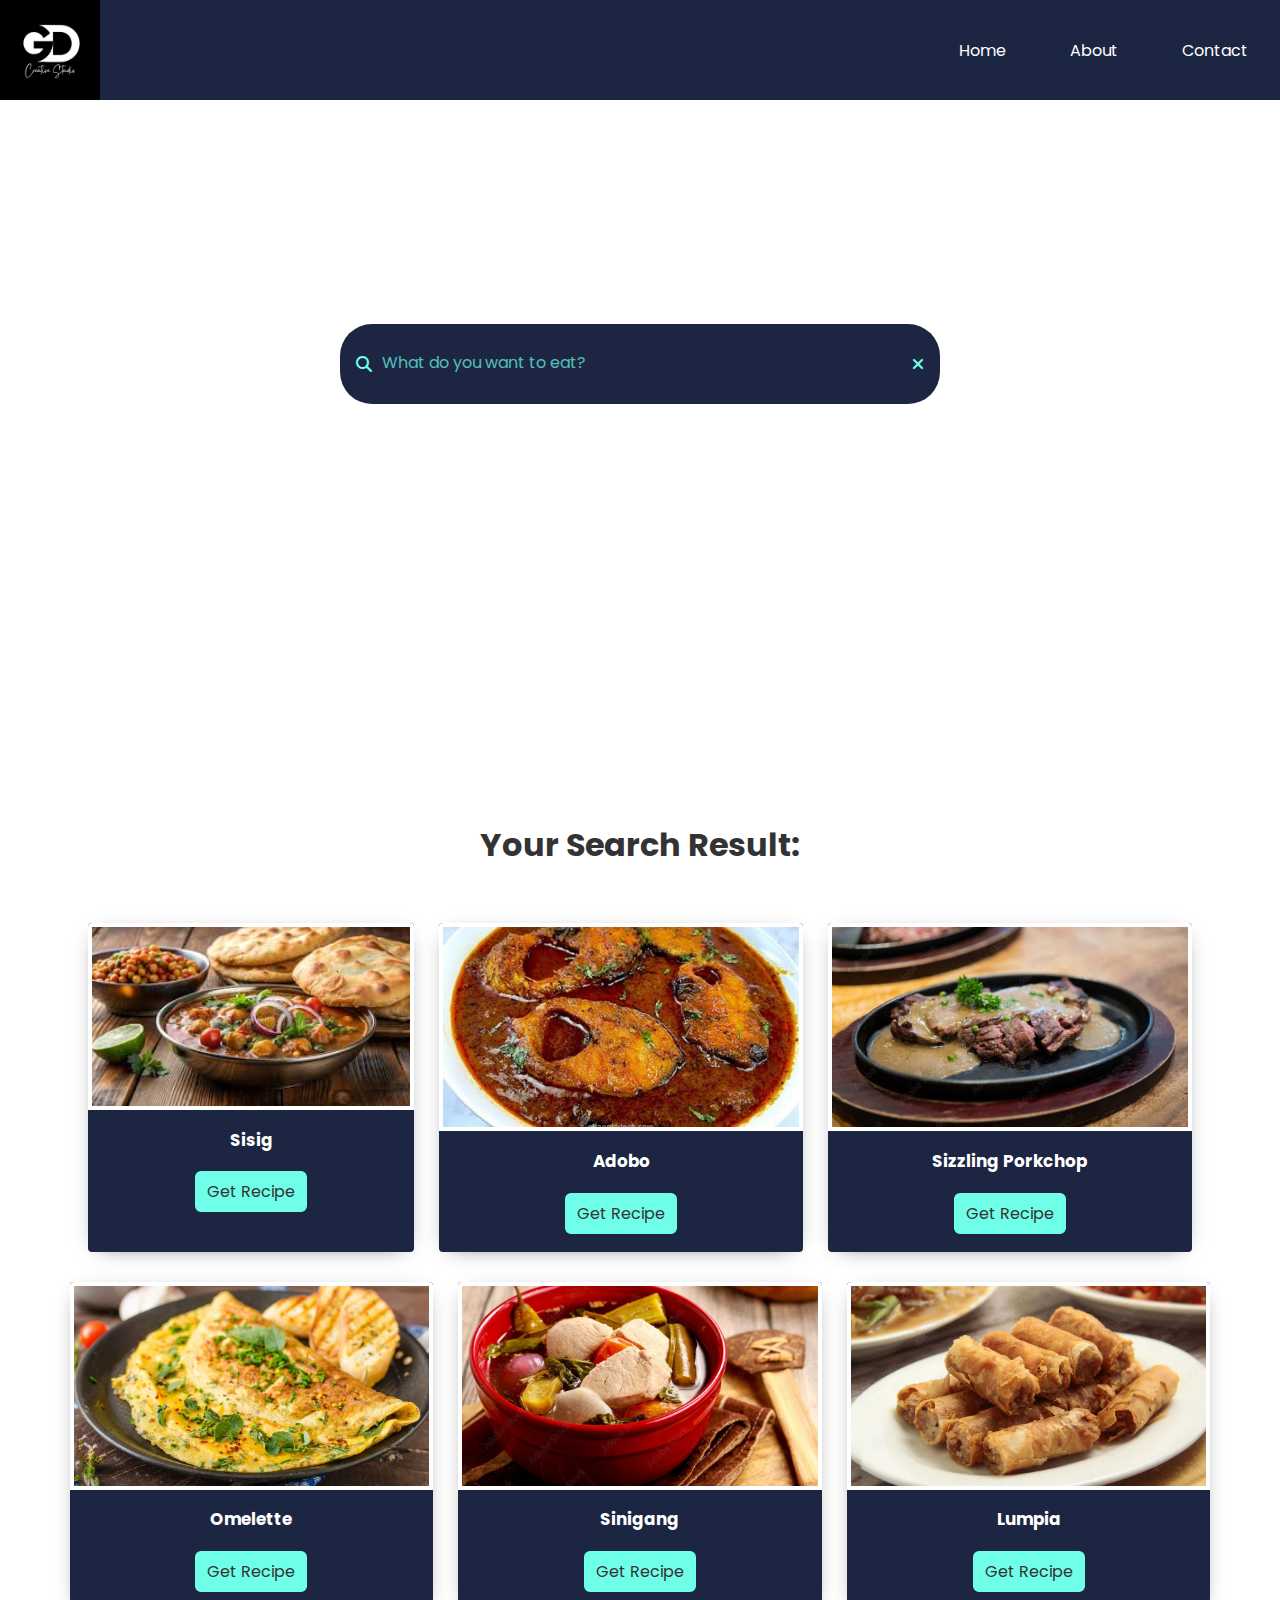
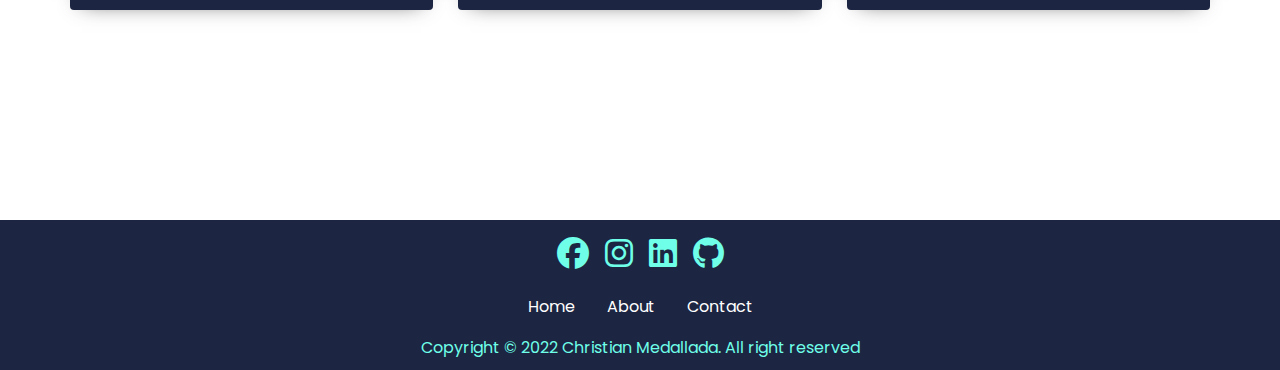
<file: RECIPE_DESCRIPTOR/northveg.html>
<!DOCTYPE html>
<html lang="en">
<head>
    <meta charset="UTF-8">
    <meta http-equiv="X-UA-Compatible" content="IE=edge">
    <meta name="viewport" content="width=device-width, initial-scale=1.0">
    <link rel="shortcut icon" href="./img/RecipeLogo.jpeg" type="image/x-icon">
    <link rel="stylesheet" href="./assets/style.css">
    <link rel="stylesheet" href="https://cdnjs.cloudflare.com/ajax/libs/font-awesome/6.2.0/css/all.min.css">
    <title>Express Eat</title>
</head>
<body>

    <!--- Navigation Bar -->
    <div class="header">
        <nav class="nav-bar">
            <img src="./img/Logo.png" class="brand-name">
            <a href="#" class="hamburger">
                <span class="bar"></span>
                <span class="bar"></span>
                <span class="bar"></span>
            </a>
            <div class="menu-bar">
                <ul>
                    <li><a href="index.html">Home</a></li>
                    <li><a href="about.html">About</a></li>
                    <li><a href="contact.html">Contact</a></li>
                </ul>
            </div>
        </nav>
        <!-- Search Bar -->
        <div class="title">Find a Recipe</div>
        <div class="search-wrapper">
            <div class="fa fa-search"></div>
            <input type="text" name=""  id="search" placeholder="What do you want to eat?" onkeyup="search()">
            <div class="fa fa-times" onclick="clearInput()" ></div>
        </div>
    </div>

    <!-- Search Results -->
        <div class="result">
            <h1>Your Search Result: </h1>
        </div>
        
        <!-- Main Content -->
        <div class="card-grid" >
            <div class="food-list" id="food-list">
                    <p id="none" style="display: none;">Sorry, the food you were looking for was not available.</p>
                    <div class="card card-shadow">
                        <div class="card-header card-image">
                            <img src="./img/Sisig.webp">
                        </div>
                        <div class="card-body" >
                        <h3> Sisig </h3>
                        </div>
                        <div class="card-footer">
                            <button class="btn" onclick="getRecipeDetails()">Get Recipe</button>
                        </div>
                    </div>
                    <div class="card card-shadow">
                        <div class="card-header card-image">
                            <img src="./img/Adobo.webp">
                        </div>
                        <div class="card-body" >
                        <h3> Adobo </h3>
                        </div>
                        <div class="card-footer">
                            <button class="btn" onclick="get2ndRecipe()">Get Recipe</button>
                        </div>
                    </div>
                    <div class="card card-shadow">
                        <div class="card-header card-image">
                            <img src="./img/Porkchop.webp">
                        </div>
                        <div class="card-body" >
                            <h3>Sizzling Porkchop</h3>
                        </div>
                        <div class="card-footer">
                            <button class="btn" onclick="get3rdRecipe()">Get Recipe</button>
                        </div>
                    </div>
                    <div class="card card-shadow">
                        <div class="card-header card-image">
                            <img src="./img/Omelette.webp">
                        </div>
                        <div class="card-body" >
                            <h3>Omelette</h3>
                        </div>
                        <div class="card-footer">
                            <button class="btn" onclick="get4thRecipe()">Get Recipe</button>
                        </div>
                    </div>
                    <div class="card card-shadow">
                        <div class="card-header card-image">
                            <img src="./img/Sinigang.webp">
                        </div>
                        <div class="card-body" >
                        <h3> Sinigang </h3>
                        </div>
                        <div class="card-footer">
                            <button class="btn" onclick="get5thRecipe()">Get Recipe</button>
                        </div>
                    </div>
                    <div class="card card-shadow">
                        <div class="card-header card-image">
                            <img src="./img/Lumpia.webp">
                        </div>
                        <div class="card-body" >
                        <h3> Lumpia</h3>
                        </div>
                        <div class="card-footer">
                            <button class="btn" onclick="get6thRecipe()">Get Recipe</button>
                        </div>
                    </div>
                    
                   
            </div> 

            <!--Ending of Main Content-->

            <!--Recipe Details-->
            <div class = "meal-detail" id="meal-detail">
                <!-- recipe close btn -->
                <button type = "button" class = "btn recipe-close-btn" id = "recipe-close-btn" onclick="closeBtn()">
                    <i class ="fas fa-times"></i>
                </button>

                <!-- recipe details -->
                <div class="meal-content">
                    <h2 class="meal-name">Sisig</h2>
                    <div class="meal-about">
                        <h3 class="meal-title-about">About Meal</h3>
                        <p class="meal-descript-about">Sisig is a Filipino dish made from parts of a pig's face and belly, and chicken liver which is usually seasoned with calamansi, onions, and chili peppers. It originates from the Pampanga region in Luzon. Sisig is a staple of Kapampangan cuisine. </p>
                    </div>
                    <div class = "meal-instruct">
                        <h3>Ingridients:</h3>
                        <p><br>1 lb. pig ears
                            <br>1 1/2 lb pork belly
                            <br>1 piece onion minced
                            <br>3 tablespoons soy sauce
                            <br>1/4 teaspoon ground black pepper
                            <br>1 knob ginger minced (optional)
                            <br>3 tablespoons chili flakes
                            <br>1/2 teaspoon garlic powder
                            <br>1 piece lemon or 3 to 5 pieces calamansi
                            <br>½ cup butter or margarine
                            <br>¼ lb chicken liver
                            <br>6 cups water
                            <br> 3 tablespoons mayonnaise
                            <br>1/2 teaspoon salt
                            <br> 1 piece egg (optional)
                        </p>
                        <h3>Instruction:</h3>
                        <p><br>Pour the water in a pan and bring to a boil Add salt and pepper.
                            <br>Put-in the pig’s ears and pork belly then simmer for 40 minutes to 1 hour (or until tender).
                            <br>Remove the boiled ingredients from the pot then drain excess water
                            <br>Grill the boiled pig ears and pork belly until done
                            <br>Chop the pig ears and pork belly into fine pieces
                            <br>In a wide pan, melt the butter or margarine. Add the onions. Cook until onions are soft.
                            <br>Put-in the ginger and cook for 2 minutes
                            <br>Add the chicken liver. Crush the chicken liver while cooking it in the pan.
                            <br>Add the chopped pig ears and pork belly. Cook for 10 to 12 minutes
                            <br>Put-in the soy sauce, garlic powder, and chili. Mix well
                            <br>Add salt and pepper to taste
                            <br>Put-in the mayonnaise and mix with the other ingredients
                            <br>Transfer to a serving plate. Top with chopped green onions and raw egg.
                            <br>Serve hot. Share and Enjoy (add the lemon or calamansi before eating)</p>
                
                    </div>
                    <div class = "meal-img">
                        <img src = "./img/Sisig.webp" alt = "">
                      </div>
                      <div class = "meal-link">
                        <a href="https://tinyurl.com/mryx6ezu" class="meal-link-btn">Watch Video</a>
                    </div>
                </div>
            </div>
            <div class = "second-meal-detail" id="second-meal-detail">
                <!-- recipe close btn -->
                <button type = "button" class = "btn recipe-close-btn" id = "recipe-close-btn" onclick="closeBtn()">
                    <i class ="fas fa-times"></i>
                </button>

                <!-- recipe details -->
                <div class="meal-content">
                    <h2 class="meal-name">Adobo</h2>
                    <div class="meal-about">
                        <h3 class="meal-title-about">About Meal</h3>
                        <p class="meal-descript-about">Philippine adobo is a popular Filipino dish and cooking process in Philippine cuisine that involves meat, seafood, or vegetables marinated in vinegar, soy sauce, garlic, bay leaves, and black peppercorns, which is browned in oil, and simmered in the marinade. </p>
                    </div>
                    <div class = "meal-instruct">
                        <h3>Ingridients:</h3>
                        <p><br>2 lbs pork belly
                            <br>2 tablespoons garlic minced or crushed
                            <br>5 dried bay leaves
                            <br>4 tablespoons vinegar
                            <br>1/2 cup soy sauce
                            <br>1 tablespoon peppercorn
                            <br>2 cups water
                            <br>Salt to taste
                        </p>
                        <h3>Instruction:</h3>
                        <p><br>1. Combine the pork belly, soy sauce, and garlic then marinade for at least 1 hour
                            <br>2. Heat the pot and put-in the marinated pork belly then cook for a few minutes
                            <br>3. Pour remaining marinade including garlic.
                            <br>4. Add water, whole pepper corn, and dried bay leaves then bring to a boil. Simmer for 40 minutes to 1 hour
                            <br>5. Put-in the vinegar and simmer for 12 to 15 minutes
                            <br>6. Add salt to taste
                            <br>7. Serve hot. Share and enjoy!
                            </p>
                
                    </div>
                    <div class = "meal-img">
                        <img src = "./img/Adobo.webp" alt = "">
                      </div>
                      <div class = "meal-link">
                        <a href="https://tinyurl.com/23pr9c5j" class="meal-link-btn" >Watch Video</a>
                    </div>
                </div>
            </div>  
            <div class = "third-meal-detail" id="third-meal-detail">
                <!-- recipe close btn -->
                <button type = "button" class = "btn recipe-close-btn" id = "recipe-close-btn" onclick="closeBtn()">
                    <i class ="fas fa-times"></i>
                </button>

                <!-- recipe details -->
                <div class="meal-content">
                    <h2 class="meal-name">Sizzling Porkchop</h2>
                    <div class="meal-about">
                        <h3 class="meal-title-about">About Meal</h3>
                        <p class="meal-descript-about">Sizzling Pork Chop tastes excellent and is simple to make. The sizzling effect adds to the pleasure of this dish. Aside from the pork chop, this dish requires mixed veggies, yellow rice, and gravy. I used fresh frozen mixed vegetables for the vegetables. 
                        </p>
                    </div>
                    <div class = "meal-instruct">
                        <h3>Ingridients:</h3>
                        <p><br>1 piece 8 oz pork loin chop
                            <br>1 cup beef broth
                            <br>1/4 teaspoon salt
                            <br>1/4 teaspoon ground black pepper
                            <br>1/4 teaspoon garlic powder
                            <br>3/4 cup mixed vegetables cooked
                            <br>3 tablespoons all-purpose flour
                            <br>4 tablespoons butter
                            <br>1 cup yellow rice
                        </p>
                        <h3>Instruction:</h3>
                        <p><br>1. Rub salt, ground black pepper, and garlic powder on the pork tenderloin chop. Let it stay for at least 30 minutes.
                            2. Make the gravy by melting 1 tablespoon butter in a saucepan. When the butter melts, gradually add the flour and whisk until the color turns light brown. Pour-in the beef broth and stir. Add salt and pepper according to taste. Continue cooking until the texture becomes thick. Set aside.
                            3. Heat a skillet of frying pan then put-in 2 tablespoons of butter and let melt.
                            4. Pan-fry the pork loin chop in medium heat until the color of each side turns light brown (approximately 7 to 8 minutes per side). Set aside.
                            5. Heat a sizzling plate or fajita plate then put-in 1 tablespoon butter.
                            6. Distribute the butter around the plate then arrange rice, mixed vegetables, and pork loin chop.
                            7. Pour gravy over the pork loin chop then turn-off heat.
                            8. Serve. Share and enjoy!
                            </p>
                
                    </div>
                    <div class = "meal-img">
                        <img src = "./img/Porkchop.webp" alt = "">
                      </div>
                      <div class = "meal-link">
                        <a href="https://tinyurl.com/yckbt76x" class="meal-link-btn" >Watch Video</a>
                    </div>
                </div>
            </div>  
            <div class = "four-meal-detail" id="four-meal-detail">
                <!-- recipe close btn -->
                <button type = "button" class = "btn recipe-close-btn" id = "recipe-close-btn" onclick="closeBtn()">
                    <i class ="fas fa-times"></i>
                </button>

                <!-- recipe details -->
                <div class="meal-content">
                    <h2 class="meal-name">Omelette</h2>
                    <div class="meal-about">
                        <h3 class="meal-title-about">About Meal</h3>
                        <p class="meal-descript-about">In cuisine, an omelette is a dish made from beaten eggs, fried with butter or oil in a frying pan. It is quite common for the omelette to be folded around fillings such as chives, vegetables, mushrooms, meat, cheese, onions or some combination of the above. 
                        </p>
                    </div>
                    <div class = "meal-instruct">
                        <h3>Ingridients:</h3>
                        <p><br>3 eggs, beaten
                            <br>1 tsp sunflower oil
                            <br>1 tsp butter
                        </p>
                        <h3>Instruction:</h3>
                        <p><br>1. Beat the eggs: Use two or three eggs per omelette, depending on how hungry you are. Beat the eggs lightly with a fork.
                            2. Melt the butter: Use an 8-inch nonstick skillet for a 2-egg omelette, a 9-inch skillet for 3 eggs. Melt the butter over medium-low heat, and keep the temperature low and slow when cooking the eggs so the bottom doesn’t get too brown or overcooked.
                            3. Add the eggs: Let the eggs sit for a minute, then use a heatproof silicone spatula to gently lift the cooked eggs from the edges of the pan. Tilt the pan to allow the uncooked eggs to flow to the edge of the pan.
                            4. Fill the omelette: Add the filling—but don’t overstuff the omelette—when the eggs begin to set. Cook for a few more seconds
                            5. Fold and serve: Fold the omelette in half. Slide it onto a plate with the help of a silicone spatula.
                        </p>
                
                    </div>
                    <div class = "meal-img">
                        <img src = "./img/Omelette.webp" alt = "">
                      </div>
                      <div class = "meal-link">
                        <a href="https://tinyurl.com/bde4yd4u" class="meal-link-btn" >Watch Video</a>
                    </div>
                </div>
            </div>  
            <div class = "five-meal-detail" id="five-meal-detail">
                <!-- recipe close btn -->
                <button type = "button" class = "btn recipe-close-btn" id = "recipe-close-btn" onclick="closeBtn()">
                    <i class ="fas fa-times"></i>
                </button>

                <!-- recipe details -->
                <div class="meal-content">
                    <h2 class="meal-name">Sinigang</h2>
                    <div class="meal-about">
                        <h3 class="meal-title-about">About Meal</h3>
                        <p class="meal-descript-about">Sinigang is a Filipino soup or stew characterized by its sour and savory taste. It is most often associated with tamarind, although it can use other sour fruits and leaves as the souring agent. It is one of the more popular dishes in Filipino cuisine.
                        </p>
                    </div>
                    <div class = "meal-instruct">
                        <h3>Ingridients:</h3>
                        <p><br>2 lbs pork belly or buto-buto
                            <br>1 bunch spinach or kang-kong
                            <br>3 tablespoons fish sauce
                            <br>12 pieces string beans sitaw, cut in 2 inch length
                            <br>2 pieces tomato quartered
                            <br>3 pieces chili or banana pepper
                            <br>1 tablespoons cooking oil
                            <br>2 quarts water
                            <br>1 piece onion sliced
                            <br>2 pieces taro gabi, quartered
                            <br>1 pack sinigang mix good for 2 liters water
                        </p>
                        <h3>Instruction:</h3>
                        <p><br>1. Heat the pot and put-in the cooking oil
                            <br>2. Sauté the onion until its layers separate from each other
                            <br>3.Add the pork belly and cook until outer part turns light brown
                            <br>4. Put-in the fish sauce and mix with the ingredients
                            <br>5. Pour the water and bring to a boil
                            <br>6. Add the taro and tomatoes then simmer for 40 minutes or until pork is tender
                            <br>7. Put-in the sinigang mix and chili
                            <br>8. Add the string beans (and other vegetables if there are any) and simmer for 5 to 8 minutes
                            <br>9. Put-in the spinach, turn off the heat, and cover the pot. Let the spinach cook using the remaining heat in the pot.
                            <br>10. Serve hot. Share and enjoy!
                        </p>
                
                    </div>
                    <div class = "meal-img">
                        <img src = "./img/Sinigang.webp" alt = "">
                      </div>
                      <div class = "meal-link">
                        <a href="https://tinyurl.com/ywbcrx4f" class="meal-link-btn" >Watch Video</a>
                    </div>
                </div>
            </div> 
            <div class = "six-meal-detail" id="six-meal-detail">
                <!-- recipe close btn -->
                <button type = "button" class = "btn recipe-close-btn" id = "recipe-close-btn" onclick="closeBtn()">
                    <i class ="fas fa-times"></i>
                </button>

                <!-- recipe details -->
                <div class="meal-content">
                    <h2 class="meal-name">Lumpia</h2>
                    <div class="meal-about">
                        <h3 class="meal-title-about">About Meal</h3>
                        <p class="meal-descript-about">Different spring rolls known as "lumpia" are popular in the Philippines and Indonesia. Lumpia are formed of a thin pastry skin, also known as a "lumpia wrapper," that encloses either savory or sweet fillings. It may be either fresh or deep-fried and is frequently served as an appetizer or snack.
                        </p>
                    </div>
                    <div class = "meal-instruct">
                        <h3>Ingridients:</h3>
                        <p><br>50 pieces lumpia wrapper (Up to you how many pieces)
                            <br>3 cups cooking oil
                            <br>1 1/2 lbs ground pork
                            <br>2 pieces onion minced
                            <br>2 pieces carrots minced
                            <br>1 1/2 teaspoons garlic powder
                            <br>1/2 teaspoon ground black pepper
                            <br>1/2 cup parsley chopped
                            <br>1 1/2 teaspoons salt
                            <br>1 tablespoon sesame oil
                            <br>2 eggs
                        </p>
                        <h3>Instruction:</h3>
                        <p><br>1. Combine all filling ingredients in a bowl. Mix well.
                            <br>2. Scoop around 1 to 1 1/2 tablespoons of filling and place over a piece of lumpia wrapper. Spread the filling and then fold both sides of the wrapper. Fold the bottom. Brush beaten egg mixture on the top end of the wrapper. Roll-up until completely wrapped. Perform the same step until all mixture are consumed.
                            <br>3. Heat oil in a cooking pot. Deep fry lumpia in medium heat until it floats.
                            <br>4. Remove from the pot. Let excess oil drip. Serve. Share and enjoy
                        </p>
                
                    </div>
                    <div class = "meal-img">
                        <img src = "./img/Lumpia.webp" alt = "">
                      </div>
                      <div class = "meal-link">
                        <a href="https://tinyurl.com/2yp63vne" class="meal-link-btn" >Watch Video</a>
                    </div>
                </div>
            </div> 
            <div class = "seven-meal-detail" id="seven-meal-detail">
                <!-- recipe close btn -->
                <button type = "button" class = "btn recipe-close-btn" id = "recipe-close-btn" onclick="closeBtn()">
                    <i class ="fas fa-times"></i>
                </button>

               
            </div> 
            
            
        </div>
            <!--Ending of Recipe Details-->

            <!--Footer-->
    <div class="footer">
        <div class="social-btn">
            <a href="https://www.facebook.com/Cmedsss" target="_blank" ><i class="	fab fa-facebook"></i></a>
            <a href="https://www.instagram.com/tiaanmeds/" target="_blank" ><i class="	fab fa-instagram"></i></a>
            <a href="https://www.linkedin.com/in/tianmeds/" target="_blank"><i class="	fab fa-linkedin"></i></a>
            <a href="https://github.com/TianMeds" target="_blank" "><i class="	fab fa-github"></i></a>
        </div>
            <div class="quick-bar">
                <a href="index.html">Home</a>
                <a href="about.html">About</a>
                <a href="contact.html">Contact</a>
            </div>
        <p>Copyright &copy; 2022 Christian Medallada. All right reserved</p>  
    </div>

    <!--Ending of Footer-->

<!--Script for Javascript-->
<script src="./assets/index.js"></script>
</body>
</html>
</file>
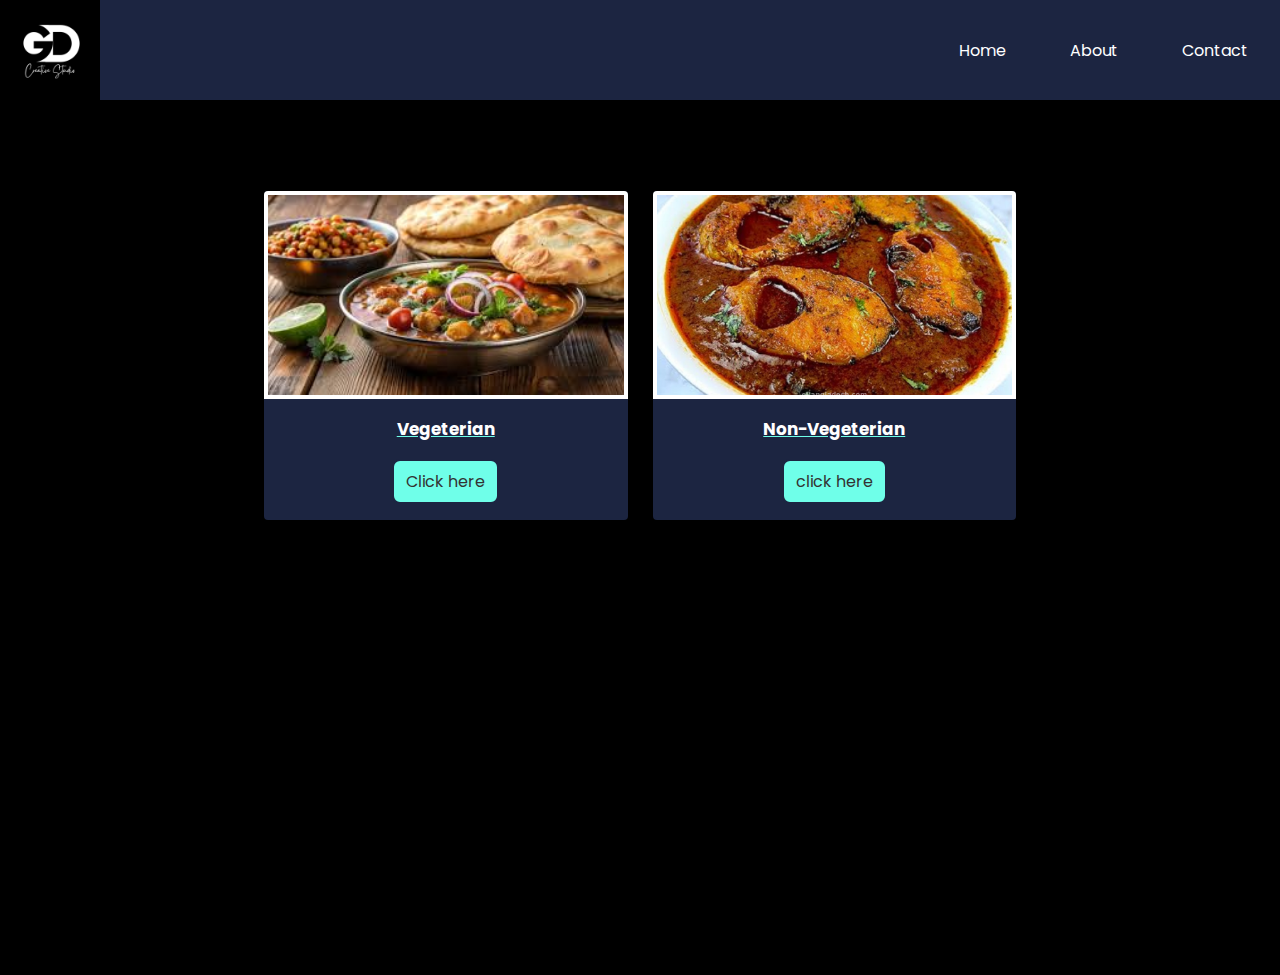
<file: RECIPE_DESCRIPTOR/southcate.html>
<!DOCTYPE html>
<html lang="en">
<head>
    <meta charset="UTF-8">
    <meta http-equiv="X-UA-Compatible" content="IE=edge">
    <meta name="viewport" content="width=device-width, initial-scale=1.0">
    <link rel="shortcut icon" href="./img/RecipeLogo.jpeg" type="image/x-icon">
    <link rel="stylesheet" href="./assets/style.css">
    <link rel="stylesheet" href="https://cdnjs.cloudflare.com/ajax/libs/font-awesome/6.2.0/css/all.min.css">
    <title> #</title>
</head>
<body style="background-color: black;">

    <!--- Navigation Bar -->
    <div class="header">
        <nav class="nav-bar">
            <img src="./img/Logo.png" class="brand-name">
            <a href="#" class="hamburger">
                <span class="bar"></span>
                <span class="bar"></span>
                <span class="bar"></span>
            </a>
            <div class="menu-bar">
                <ul>
                    <li><a href="index.html">Home</a></li>
                    <li><a href="about.html">About</a></li>
                    <li><a href="contact.html">Contact</a></li>
                </ul>
            </div>
            
        </nav>
        <br><br><br>
        <div class="food-list" id="food-list">
            <a href="southveg.html">
        <div class="card card-shadow" href="southveg.html">
            <div class="card-header card-image"  >
                <img src="./img/Sisig.webp" style="height: 200px;" >
            </div>
            <div class="card-body" >
            <h3> Vegeterian </h3>
            </div>
            <div class="card-footer">
                <button class="btn" onclick="getRecipeDetails()">Click here</button>
            </div>
        </div>
    </a>
    <a href="southnon-veg.html">
        <div class="card card-shadow" href>
            <div class="card-header card-image">
                <img src="./img/Adobo.webp">
            </div>
            <div class="card-body" >
            <h3 style="text-decoration: none;"> Non-Vegeterian </h3>
            </div>
            <div class="card-footer">
                <button class="btn" onclick="get2ndRecipe()">click here</button>
            </div>
        </div>
    </a>
       
    </div>
       
        
       
    </div>

<script src="./assets/index.js"></script>
</body>
</html>
</file>
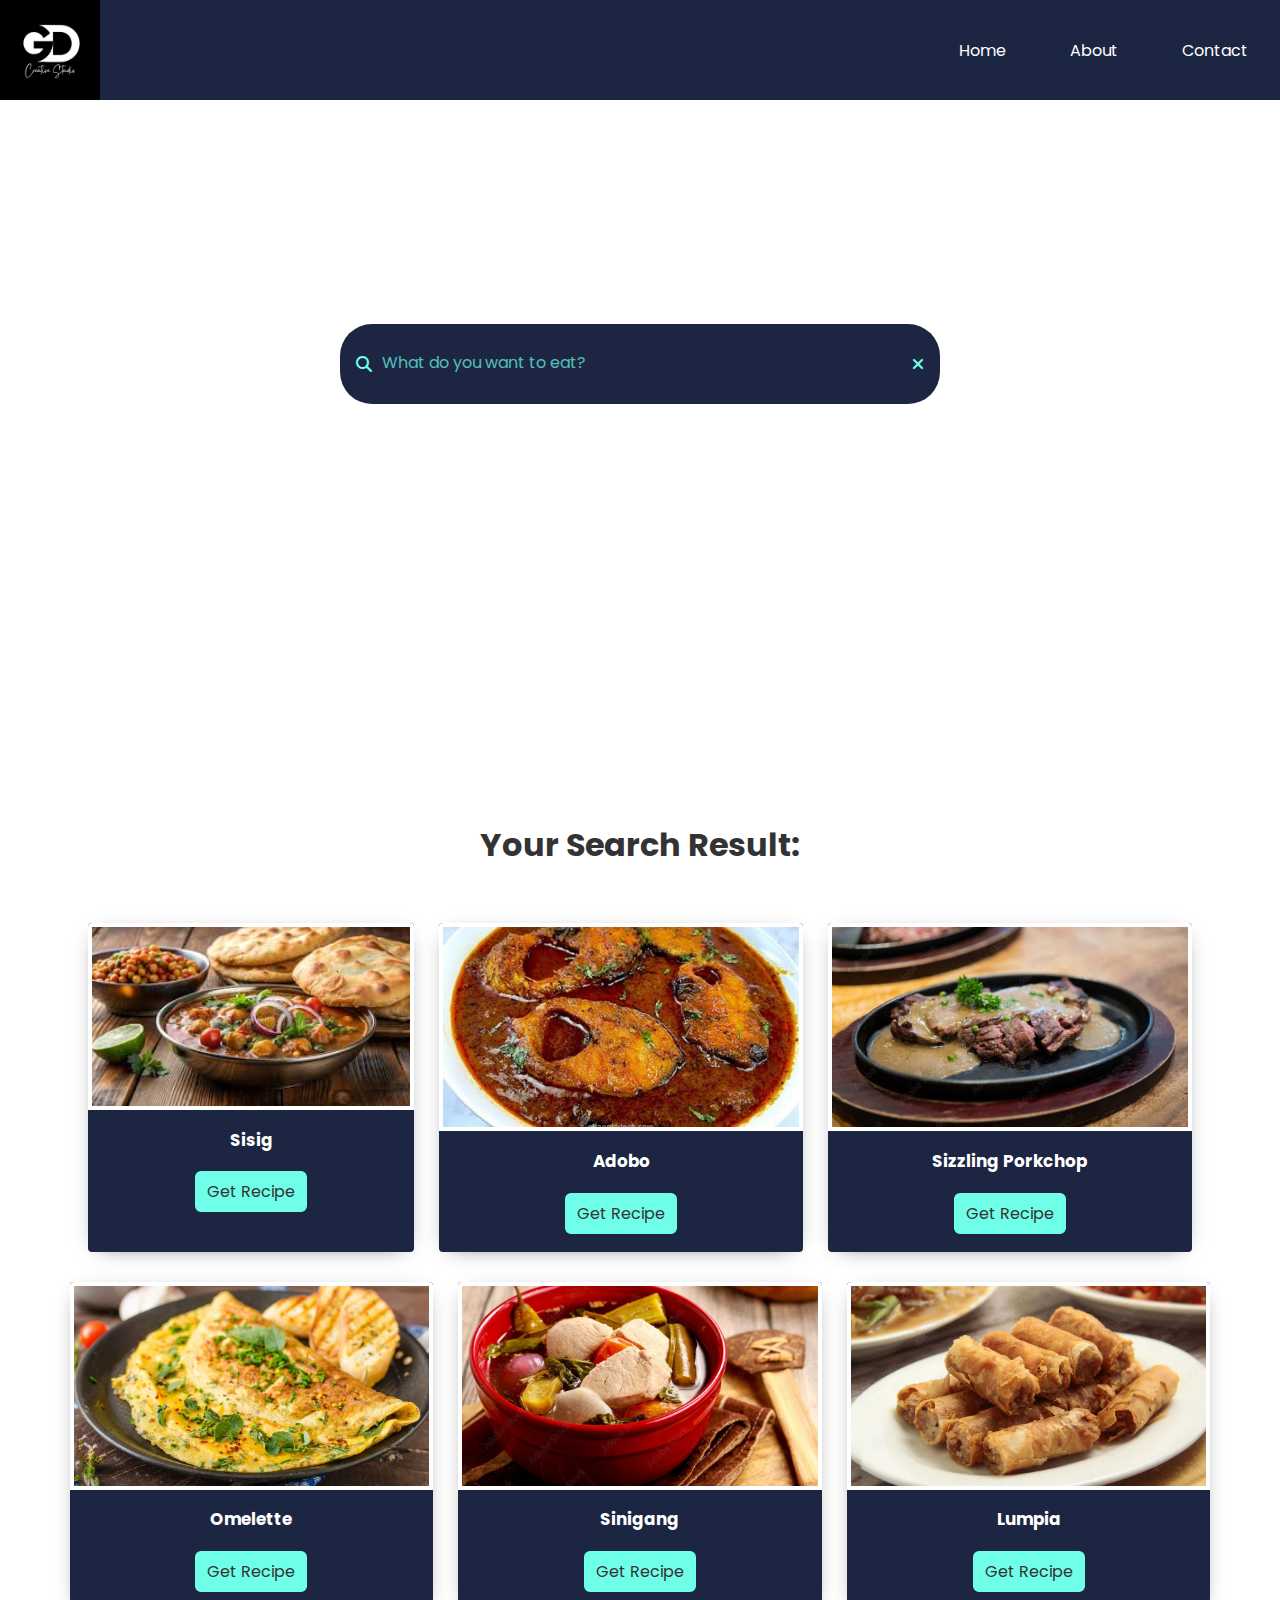
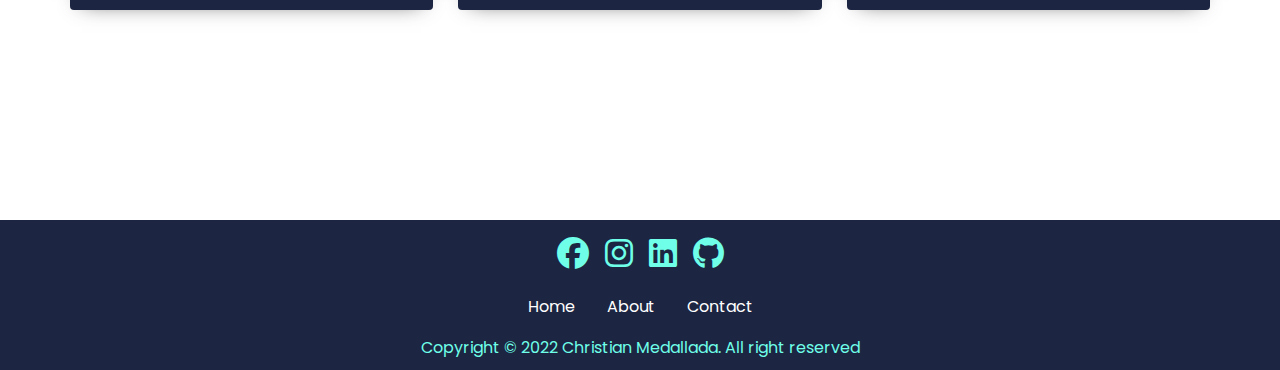
<file: RECIPE_DESCRIPTOR/southnon-veg.html>
<!DOCTYPE html>
<html lang="en">
<head>
    <meta charset="UTF-8">
    <meta http-equiv="X-UA-Compatible" content="IE=edge">
    <meta name="viewport" content="width=device-width, initial-scale=1.0">
    <link rel="shortcut icon" href="./img/RecipeLogo.jpeg" type="image/x-icon">
    <link rel="stylesheet" href="./assets/style.css">
    <link rel="stylesheet" href="https://cdnjs.cloudflare.com/ajax/libs/font-awesome/6.2.0/css/all.min.css">
    <title>Express Eat</title>
</head>
<body>

    <!--- Navigation Bar -->
    <div class="header">
        <nav class="nav-bar">
            <img src="./img/Logo.png" class="brand-name">
            <a href="#" class="hamburger">
                <span class="bar"></span>
                <span class="bar"></span>
                <span class="bar"></span>
            </a>
            <div class="menu-bar">
                <ul>
                    <li><a href="index.html">Home</a></li>
                    <li><a href="about.html">About</a></li>
                    <li><a href="contact.html">Contact</a></li>
                </ul>
            </div>
        </nav>
        <!-- Search Bar -->
        <div class="title">Find a Recipe</div>
        <div class="search-wrapper">
            <div class="fa fa-search"></div>
            <input type="text" name=""  id="search" placeholder="What do you want to eat?" onkeyup="search()">
            <div class="fa fa-times" onclick="clearInput()" ></div>
        </div>
    </div>

    <!-- Search Results -->
        <div class="result">
            <h1>Your Search Result: </h1>
        </div>
        
        <!-- Main Content -->
        <div class="card-grid" >
            <div class="food-list" id="food-list">
                    <p id="none" style="display: none;">Sorry, the food you were looking for was not available.</p>
                    <div class="card card-shadow">
                        <div class="card-header card-image">
                            <img src="./img/Sisig.webp">
                        </div>
                        <div class="card-body" >
                        <h3> Sisig </h3>
                        </div>
                        <div class="card-footer">
                            <button class="btn" onclick="getRecipeDetails()">Get Recipe</button>
                        </div>
                    </div>
                    <div class="card card-shadow">
                        <div class="card-header card-image">
                            <img src="./img/Adobo.webp">
                        </div>
                        <div class="card-body" >
                        <h3> Adobo </h3>
                        </div>
                        <div class="card-footer">
                            <button class="btn" onclick="get2ndRecipe()">Get Recipe</button>
                        </div>
                    </div>
                    <div class="card card-shadow">
                        <div class="card-header card-image">
                            <img src="./img/Porkchop.webp">
                        </div>
                        <div class="card-body" >
                            <h3>Sizzling Porkchop</h3>
                        </div>
                        <div class="card-footer">
                            <button class="btn" onclick="get3rdRecipe()">Get Recipe</button>
                        </div>
                    </div>
                    <div class="card card-shadow">
                        <div class="card-header card-image">
                            <img src="./img/Omelette.webp">
                        </div>
                        <div class="card-body" >
                            <h3>Omelette</h3>
                        </div>
                        <div class="card-footer">
                            <button class="btn" onclick="get4thRecipe()">Get Recipe</button>
                        </div>
                    </div>
                    <div class="card card-shadow">
                        <div class="card-header card-image">
                            <img src="./img/Sinigang.webp">
                        </div>
                        <div class="card-body" >
                        <h3> Sinigang </h3>
                        </div>
                        <div class="card-footer">
                            <button class="btn" onclick="get5thRecipe()">Get Recipe</button>
                        </div>
                    </div>
                    <div class="card card-shadow">
                        <div class="card-header card-image">
                            <img src="./img/Lumpia.webp">
                        </div>
                        <div class="card-body" >
                        <h3> Lumpia</h3>
                        </div>
                        <div class="card-footer">
                            <button class="btn" onclick="get6thRecipe()">Get Recipe</button>
                        </div>
                    </div>
                    
            </div> 

            <!--Ending of Main Content-->

            <!--Recipe Details-->
            <div class = "meal-detail" id="meal-detail">
                <!-- recipe close btn -->
                <button type = "button" class = "btn recipe-close-btn" id = "recipe-close-btn" onclick="closeBtn()">
                    <i class ="fas fa-times"></i>
                </button>

                <!-- recipe details -->
                <div class="meal-content">
                    <h2 class="meal-name">Sisig</h2>
                    <div class="meal-about">
                        <h3 class="meal-title-about">About Meal</h3>
                        <p class="meal-descript-about">Sisig is a Filipino dish made from parts of a pig's face and belly, and chicken liver which is usually seasoned with calamansi, onions, and chili peppers. It originates from the Pampanga region in Luzon. Sisig is a staple of Kapampangan cuisine. </p>
                    </div>
                    <div class = "meal-instruct">
                        <h3>Ingridients:</h3>
                        <p><br>1 lb. pig ears
                            <br>1 1/2 lb pork belly
                            <br>1 piece onion minced
                            <br>3 tablespoons soy sauce
                            <br>1/4 teaspoon ground black pepper
                            <br>1 knob ginger minced (optional)
                            <br>3 tablespoons chili flakes
                            <br>1/2 teaspoon garlic powder
                            <br>1 piece lemon or 3 to 5 pieces calamansi
                            <br>½ cup butter or margarine
                            <br>¼ lb chicken liver
                            <br>6 cups water
                            <br> 3 tablespoons mayonnaise
                            <br>1/2 teaspoon salt
                            <br> 1 piece egg (optional)
                        </p>
                        <h3>Instruction:</h3>
                        <p><br>Pour the water in a pan and bring to a boil Add salt and pepper.
                            <br>Put-in the pig’s ears and pork belly then simmer for 40 minutes to 1 hour (or until tender).
                            <br>Remove the boiled ingredients from the pot then drain excess water
                            <br>Grill the boiled pig ears and pork belly until done
                            <br>Chop the pig ears and pork belly into fine pieces
                            <br>In a wide pan, melt the butter or margarine. Add the onions. Cook until onions are soft.
                            <br>Put-in the ginger and cook for 2 minutes
                            <br>Add the chicken liver. Crush the chicken liver while cooking it in the pan.
                            <br>Add the chopped pig ears and pork belly. Cook for 10 to 12 minutes
                            <br>Put-in the soy sauce, garlic powder, and chili. Mix well
                            <br>Add salt and pepper to taste
                            <br>Put-in the mayonnaise and mix with the other ingredients
                            <br>Transfer to a serving plate. Top with chopped green onions and raw egg.
                            <br>Serve hot. Share and Enjoy (add the lemon or calamansi before eating)</p>
                
                    </div>
                    <div class = "meal-img">
                        <img src = "./img/Sisig.webp" alt = "">
                      </div>
                      <div class = "meal-link">
                        <a href="https://tinyurl.com/mryx6ezu" class="meal-link-btn">Watch Video</a>
                    </div>
                </div>
            </div>
            <div class = "second-meal-detail" id="second-meal-detail">
                <!-- recipe close btn -->
                <button type = "button" class = "btn recipe-close-btn" id = "recipe-close-btn" onclick="closeBtn()">
                    <i class ="fas fa-times"></i>
                </button>

                <!-- recipe details -->
                <div class="meal-content">
                    <h2 class="meal-name">Adobo</h2>
                    <div class="meal-about">
                        <h3 class="meal-title-about">About Meal</h3>
                        <p class="meal-descript-about">Philippine adobo is a popular Filipino dish and cooking process in Philippine cuisine that involves meat, seafood, or vegetables marinated in vinegar, soy sauce, garlic, bay leaves, and black peppercorns, which is browned in oil, and simmered in the marinade. </p>
                    </div>
                    <div class = "meal-instruct">
                        <h3>Ingridients:</h3>
                        <p><br>2 lbs pork belly
                            <br>2 tablespoons garlic minced or crushed
                            <br>5 dried bay leaves
                            <br>4 tablespoons vinegar
                            <br>1/2 cup soy sauce
                            <br>1 tablespoon peppercorn
                            <br>2 cups water
                            <br>Salt to taste
                        </p>
                        <h3>Instruction:</h3>
                        <p><br>1. Combine the pork belly, soy sauce, and garlic then marinade for at least 1 hour
                            <br>2. Heat the pot and put-in the marinated pork belly then cook for a few minutes
                            <br>3. Pour remaining marinade including garlic.
                            <br>4. Add water, whole pepper corn, and dried bay leaves then bring to a boil. Simmer for 40 minutes to 1 hour
                            <br>5. Put-in the vinegar and simmer for 12 to 15 minutes
                            <br>6. Add salt to taste
                            <br>7. Serve hot. Share and enjoy!
                            </p>
                
                    </div>
                    <div class = "meal-img">
                        <img src = "./img/Adobo.webp" alt = "">
                      </div>
                      <div class = "meal-link">
                        <a href="https://tinyurl.com/23pr9c5j" class="meal-link-btn" >Watch Video</a>
                    </div>
                </div>
            </div>  
            <div class = "third-meal-detail" id="third-meal-detail">
                <!-- recipe close btn -->
                <button type = "button" class = "btn recipe-close-btn" id = "recipe-close-btn" onclick="closeBtn()">
                    <i class ="fas fa-times"></i>
                </button>

                <!-- recipe details -->
                <div class="meal-content">
                    <h2 class="meal-name">Sizzling Porkchop</h2>
                    <div class="meal-about">
                        <h3 class="meal-title-about">About Meal</h3>
                        <p class="meal-descript-about">Sizzling Pork Chop tastes excellent and is simple to make. The sizzling effect adds to the pleasure of this dish. Aside from the pork chop, this dish requires mixed veggies, yellow rice, and gravy. I used fresh frozen mixed vegetables for the vegetables. 
                        </p>
                    </div>
                    <div class = "meal-instruct">
                        <h3>Ingridients:</h3>
                        <p><br>1 piece 8 oz pork loin chop
                            <br>1 cup beef broth
                            <br>1/4 teaspoon salt
                            <br>1/4 teaspoon ground black pepper
                            <br>1/4 teaspoon garlic powder
                            <br>3/4 cup mixed vegetables cooked
                            <br>3 tablespoons all-purpose flour
                            <br>4 tablespoons butter
                            <br>1 cup yellow rice
                        </p>
                        <h3>Instruction:</h3>
                        <p><br>1. Rub salt, ground black pepper, and garlic powder on the pork tenderloin chop. Let it stay for at least 30 minutes.
                            2. Make the gravy by melting 1 tablespoon butter in a saucepan. When the butter melts, gradually add the flour and whisk until the color turns light brown. Pour-in the beef broth and stir. Add salt and pepper according to taste. Continue cooking until the texture becomes thick. Set aside.
                            3. Heat a skillet of frying pan then put-in 2 tablespoons of butter and let melt.
                            4. Pan-fry the pork loin chop in medium heat until the color of each side turns light brown (approximately 7 to 8 minutes per side). Set aside.
                            5. Heat a sizzling plate or fajita plate then put-in 1 tablespoon butter.
                            6. Distribute the butter around the plate then arrange rice, mixed vegetables, and pork loin chop.
                            7. Pour gravy over the pork loin chop then turn-off heat.
                            8. Serve. Share and enjoy!
                            </p>
                
                    </div>
                    <div class = "meal-img">
                        <img src = "./img/Porkchop.webp" alt = "">
                      </div>
                      <div class = "meal-link">
                        <a href="https://tinyurl.com/yckbt76x" class="meal-link-btn" >Watch Video</a>
                    </div>
                </div>
            </div>  
            <div class = "four-meal-detail" id="four-meal-detail">
                <!-- recipe close btn -->
                <button type = "button" class = "btn recipe-close-btn" id = "recipe-close-btn" onclick="closeBtn()">
                    <i class ="fas fa-times"></i>
                </button>

                <!-- recipe details -->
                <div class="meal-content">
                    <h2 class="meal-name">Omelette</h2>
                    <div class="meal-about">
                        <h3 class="meal-title-about">About Meal</h3>
                        <p class="meal-descript-about">In cuisine, an omelette is a dish made from beaten eggs, fried with butter or oil in a frying pan. It is quite common for the omelette to be folded around fillings such as chives, vegetables, mushrooms, meat, cheese, onions or some combination of the above. 
                        </p>
                    </div>
                    <div class = "meal-instruct">
                        <h3>Ingridients:</h3>
                        <p><br>3 eggs, beaten
                            <br>1 tsp sunflower oil
                            <br>1 tsp butter
                        </p>
                        <h3>Instruction:</h3>
                        <p><br>1. Beat the eggs: Use two or three eggs per omelette, depending on how hungry you are. Beat the eggs lightly with a fork.
                            2. Melt the butter: Use an 8-inch nonstick skillet for a 2-egg omelette, a 9-inch skillet for 3 eggs. Melt the butter over medium-low heat, and keep the temperature low and slow when cooking the eggs so the bottom doesn’t get too brown or overcooked.
                            3. Add the eggs: Let the eggs sit for a minute, then use a heatproof silicone spatula to gently lift the cooked eggs from the edges of the pan. Tilt the pan to allow the uncooked eggs to flow to the edge of the pan.
                            4. Fill the omelette: Add the filling—but don’t overstuff the omelette—when the eggs begin to set. Cook for a few more seconds
                            5. Fold and serve: Fold the omelette in half. Slide it onto a plate with the help of a silicone spatula.
                        </p>
                
                    </div>
                    <div class = "meal-img">
                        <img src = "./img/Omelette.webp" alt = "">
                      </div>
                      <div class = "meal-link">
                        <a href="https://tinyurl.com/bde4yd4u" class="meal-link-btn" >Watch Video</a>
                    </div>
                </div>
            </div>  
            <div class = "five-meal-detail" id="five-meal-detail">
                <!-- recipe close btn -->
                <button type = "button" class = "btn recipe-close-btn" id = "recipe-close-btn" onclick="closeBtn()">
                    <i class ="fas fa-times"></i>
                </button>

                <!-- recipe details -->
                <div class="meal-content">
                    <h2 class="meal-name">Sinigang</h2>
                    <div class="meal-about">
                        <h3 class="meal-title-about">About Meal</h3>
                        <p class="meal-descript-about">Sinigang is a Filipino soup or stew characterized by its sour and savory taste. It is most often associated with tamarind, although it can use other sour fruits and leaves as the souring agent. It is one of the more popular dishes in Filipino cuisine.
                        </p>
                    </div>
                    <div class = "meal-instruct">
                        <h3>Ingridients:</h3>
                        <p><br>2 lbs pork belly or buto-buto
                            <br>1 bunch spinach or kang-kong
                            <br>3 tablespoons fish sauce
                            <br>12 pieces string beans sitaw, cut in 2 inch length
                            <br>2 pieces tomato quartered
                            <br>3 pieces chili or banana pepper
                            <br>1 tablespoons cooking oil
                            <br>2 quarts water
                            <br>1 piece onion sliced
                            <br>2 pieces taro gabi, quartered
                            <br>1 pack sinigang mix good for 2 liters water
                        </p>
                        <h3>Instruction:</h3>
                        <p><br>1. Heat the pot and put-in the cooking oil
                            <br>2. Sauté the onion until its layers separate from each other
                            <br>3.Add the pork belly and cook until outer part turns light brown
                            <br>4. Put-in the fish sauce and mix with the ingredients
                            <br>5. Pour the water and bring to a boil
                            <br>6. Add the taro and tomatoes then simmer for 40 minutes or until pork is tender
                            <br>7. Put-in the sinigang mix and chili
                            <br>8. Add the string beans (and other vegetables if there are any) and simmer for 5 to 8 minutes
                            <br>9. Put-in the spinach, turn off the heat, and cover the pot. Let the spinach cook using the remaining heat in the pot.
                            <br>10. Serve hot. Share and enjoy!
                        </p>
                
                    </div>
                    <div class = "meal-img">
                        <img src = "./img/Sinigang.webp" alt = "">
                      </div>
                      <div class = "meal-link">
                        <a href="https://tinyurl.com/ywbcrx4f" class="meal-link-btn" >Watch Video</a>
                    </div>
                </div>
            </div> 
            <div class = "six-meal-detail" id="six-meal-detail">
                <!-- recipe close btn -->
                <button type = "button" class = "btn recipe-close-btn" id = "recipe-close-btn" onclick="closeBtn()">
                    <i class ="fas fa-times"></i>
                </button>

                <!-- recipe details -->
                <div class="meal-content">
                    <h2 class="meal-name">Lumpia</h2>
                    <div class="meal-about">
                        <h3 class="meal-title-about">About Meal</h3>
                        <p class="meal-descript-about">Different spring rolls known as "lumpia" are popular in the Philippines and Indonesia. Lumpia are formed of a thin pastry skin, also known as a "lumpia wrapper," that encloses either savory or sweet fillings. It may be either fresh or deep-fried and is frequently served as an appetizer or snack.
                        </p>
                    </div>
                    <div class = "meal-instruct">
                        <h3>Ingridients:</h3>
                        <p><br>50 pieces lumpia wrapper (Up to you how many pieces)
                            <br>3 cups cooking oil
                            <br>1 1/2 lbs ground pork
                            <br>2 pieces onion minced
                            <br>2 pieces carrots minced
                            <br>1 1/2 teaspoons garlic powder
                            <br>1/2 teaspoon ground black pepper
                            <br>1/2 cup parsley chopped
                            <br>1 1/2 teaspoons salt
                            <br>1 tablespoon sesame oil
                            <br>2 eggs
                        </p>
                        <h3>Instruction:</h3>
                        <p><br>1. Combine all filling ingredients in a bowl. Mix well.
                            <br>2. Scoop around 1 to 1 1/2 tablespoons of filling and place over a piece of lumpia wrapper. Spread the filling and then fold both sides of the wrapper. Fold the bottom. Brush beaten egg mixture on the top end of the wrapper. Roll-up until completely wrapped. Perform the same step until all mixture are consumed.
                            <br>3. Heat oil in a cooking pot. Deep fry lumpia in medium heat until it floats.
                            <br>4. Remove from the pot. Let excess oil drip. Serve. Share and enjoy
                        </p>
                
                    </div>
                    <div class = "meal-img">
                        <img src = "./img/Lumpia.webp" alt = "">
                      </div>
                      <div class = "meal-link">
                        <a href="https://tinyurl.com/2yp63vne" class="meal-link-btn" >Watch Video</a>
                    </div>
                </div>
            </div> 
            <div class = "seven-meal-detail" id="seven-meal-detail">
                <!-- recipe close btn -->
                <button type = "button" class = "btn recipe-close-btn" id = "recipe-close-btn" onclick="closeBtn()">
                    <i class ="fas fa-times"></i>
                </button>

                <!-- recipe details -->
                <div class="meal-content">
                    <h2 class="meal-name">Longaniza</h2>
                    <div class="meal-about">
                        <h3 class="meal-title-about">About Meal</h3>
                        <p class="meal-descript-about">A chorizo-like Spanish sausage known as longaniza is also closely related to the Portuguese linguiça. Its distinctive qualities are viewed differently in each locale.
                        </p>
                    </div>
                    <div class = "meal-instruct">
                        <h3>Ingridients:</h3>
                        <p><br>1 ¾ lbs. ground pork
                            <br>9 tablespoons dark brown sugar
                            <br>1 tablespoon smoked paprika
                            <br>3 tablespoons vegetable oil
                            <br>1 ¼ tablespoons coarse salt
                            <br>1 teaspoon ground black pepper
                            <br>2 head garlic
                        </p>
                        <h3>Instruction:</h3>
                        <p><br>1. Peel the skin off the garlic cloves. Crush thoroughly using mortar and pestle. Mince the crushed garlic. Set aside.
                            <br>2. In a large mixing bowl, combine ground pork along with all of the ingredients. Mix well.
                            <br>3. Cover the bowl. Refrigerate for 2 hours.
                            <br>4. Shape the longganisa by laying a sheet of wax paper on a flat surface. Scoop around 3 tablespoons of mixture and put over the wax paper. Fold the wax paper from top to down until the mixture covered. Hold the edge of the paper with your fingers and then slide the card towards the mixture. Push a bit more until a sausage shape is formed. Do this step until the entire mixture is consumed.
                            <br>5. Refrigerate overnight.
                            <br>6. Cook and serve for breakfast. Share and enjoy!
                        </p>
                
                    </div>
                    <div class = "meal-img">
                        <img src = "./img/Longanisa.webp" alt = "">
                      </div>
                      <div class = "meal-link">
                        <a href="https://tinyurl.com/uxpfxkb4" class="meal-link-btn" >Watch Video</a>
                    </div>
                </div>
            </div> 
            <div class = "eight-meal-detail" id="eight-meal-detail">
                <!-- recipe close btn -->
                <button type = "button" class = "btn recipe-close-btn" id = "recipe-close-btn" onclick="closeBtn()">
                    <i class ="fas fa-times"></i>
                </button>

                <!-- recipe details -->
                <div class="meal-content">
                    <h2 class="meal-name">Chicken Burger</h2>
                    <div class="meal-about">
                        <h3 class="meal-title-about">About Meal</h3>
                        <p class="meal-descript-about">Prepare the buns! For the ideal stuffing for juicy burgers, coat or marinate chicken thighs and breast. Dig it after adding toppings like slaw and sauce along with your selected side dishes.
                        </p>
                    </div>
                    <div class = "meal-instruct">
                        <h3>Ingridients:</h3>
                        <p><br>3 boneless chicken breasts (around half a kg)
                            <br>1 tspn of pepper
                            <br>1 tspn of salt
                            <br>2 tblspns of worcestershire sauce
                            <br>1 tspn of Mustard powder or all spice powder
                            <br>2 tblspns of Flour
                            <br>1 Egg
                            <br>1 1/2 cups of Breadcrumbs
                            <br>Soft seeded burger buns
                            <br>Mayonnaise or KFC Zinger Sauce
                        </p>
                        <h3>Instruction:</h3>
                        <p><br>1. If your chicken breasts are too big, slice them before cooking. Then, marinade the chicken breasts in the Worcestershire sauce, pepper, salt, mustard, or all-spice powder. Leave the chicken for at least four hours or over night.
                            <br>2. An egg and two tablespoons of water should be beaten together to make the batter, which should then be set aside.
                            <br>3. Chicken breasts that have been marinated should be heavily dusted in flour. They should be well coated after being dipped in both the egg and the breadcrumbs.
                            <br>4. The coated chicken breasts should be deep-fried in heated oil over a medium-high heat until they are crisp and golden brown.
                            <br>5. The finished burger should be stacked with the lettuce on top, followed by the chicken, and then the mayonnaise or KFC zinger sauce. The buns should be cut in half and lightly toasted. If you'd like a cheesy kick, add some sliced American cheese.
                        </p>
                
                    </div>
                    <div class = "meal-img">
                        <img src = "./img/Burger.webp" alt = "">
                      </div>
                      <div class = "meal-link">
                        <a href="https://tinyurl.com/td757uct" class="meal-link-btn" >Watch Video</a>
                    </div>
                </div>
            </div> 
            <div class = "nine-meal-detail" id="nine-meal-detail">
                <!-- recipe close btn -->
                <button type = "button" class = "btn recipe-close-btn" id = "recipe-close-btn" onclick="closeBtn()">
                    <i class ="fas fa-times"></i>
                </button>

                <!-- recipe details -->
                <div class="meal-content">
                    <h2 class="meal-name">Menudo</h2>
                    <div class="meal-about">
                        <h3 class="meal-title-about">About Meal</h3>
                        <p class="meal-descript-about">Popular pork dish in the Philippines is menudo. It is frequently served during events like fiestas. There are many ways to make menudo; some people add hotdog pieces, raisins, pickle bits, and even other seasonings to boost the umami flavors of this stew made of pork and tomatoes. There may be a unique variant in every house, town, or province!
                        </p>
                    </div>
                    <div class = "meal-instruct">
                        <h3>Ingridients:</h3>
                        <p><br>1/4 cup cooking oil
                            <br>2 pcs potatoes, medium sized, cut in cubes
                            <br>1 pc carrot, medium sized, cut in cubes
                            <br>6 cloves garlic, minced
                            <br>1 pc onion, minced
                            <br>250 grams pork kasim, cut into small cubes
                            <br>250 grams pork liempo, cut into small cubes
                            <br>250 grams pork liver, cut in small cubes
                            <br>1 (250 g) pack tomato sauce
                            <br>2 pcs Knorr Pork Broth Cube
                            <br>1 1/2 cups water
                            <br>1 tsp sugar
                            <br>ground black pepper to taste
                            <br>2 tbsp raisins
                            <br>1 cup cubed red and green bell pepper
                            <br>Optional: 2 bunches Bok-choi, sliced
                        </p>
                        <h3>Instruction:</h3>
                        <p><br>Let’s begin by sautéing the onion and garlic in hot oil until lightly browned.
                           <br>Add the pork kasim and liempo next and fry until slightly brown in color before adding the liver. Cook for 2 minutes.
                           <br>Drop in the Knorr Pork Broth Cubes and give this a nice stir to dissolve completely before adding the tomato sauce, water, sugar and black pepper. Mix this well.
                           <br>Now, gently place the potatoes and carrots in the pan. Continue to cook over low heat until meat and potatoes are cooked through and the sauce has thickened.
                           <br>Finally, add raisins and bell peppers and just allow to cook for 2 minutes longer. If you're adding Bok-Choi, add at this point. Here’s a dish that will bring the entire family together. Pork Menudo, just like home, is always close to your heart.
                        </p>
                
                    </div>
                    <div class = "meal-img">
                        <img src = "./img/Menudo.webp" alt = "">
                      </div>
                      <div class = "meal-link">
                        <a href="https://tinyurl.com/5f558f59" class="meal-link-btn" >Watch Video</a>
                    </div>
                </div>
            </div> 
            <div class = "ten-meal-detail" id="ten-meal-detail">
                <!-- recipe close btn -->
                <button type = "button" class = "btn recipe-close-btn" id = "recipe-close-btn" onclick="closeBtn()">
                    <i class ="fas fa-times"></i>
                </button>

                <!-- recipe details -->
                <div class="meal-content">
                    <h2 class="meal-name">Tapsilog</h2>
                    <div class="meal-about">
                        <h3 class="meal-title-about">About Meal</h3>
                        <p class="meal-descript-about">If there's one thing that could make a non-morning person scramble out of their bed before noon (your delivery rider calling you doesn't count, by the way), it's the intoxicating smell of sinangag (fried garlic rice), fried egg, and of course, tapa wafting through the air from the kitchen and into your room.
                        </p>
                    </div>
                    <div class = "meal-instruct">
                        <h3>Ingridients:</h3>
                        <p><br>1 lb. beef sirloin sliced thinly
                            <br>3 pieces eggs
                            <br>6 tablespoons cooking oil
                            <br><b>Tapa marinade</b>
                            <br>3 tablespoons Knorr Liquid Seasoning
                            <br>6 cloves crushed garlic
                            <br>¾ cups pineapple juice
                            <br>2 tablespoons brown sugar
                            <br>¼ teaspoon ground white pepper
                            <br><b>Sinangag</b>
                            <br>5 cups leftover rice
                            <br>1 teaspoon salt
                            <br>5 cloves garlic crushed
                        </p>
                        <h3>Instruction:</h3>
                        <p><br>1. Prepare the tapa by placing the beef in a large bowl. Combine with all the tapa marinade ingredients. Mix well and cover the bowl. Place inside the fridge and marinate overnight.
                            <br>2. Cook the garlic fried rice (sinangag na kanin) by heating 3 tablespoons cooking oil in a pan. Add crushed garlic. Cook until garlic turns light brown. Add the leftover rice. Stir-fry for 3 minutes.
                            <br>3. Season with salt. Continue to stir-fry for 3 to 5 minutes. Set aside.
                            <br>4. Start to cook the tapa. Heat a pan and pour the marinated beef into it, including the marinade. Add ¾ cups water. Let the mixture boil. Cover the pan and continue to cook until the liquid reduces to half. Add 3 tablespoons cooking oil into the mixture. Continue to cook until the liquid completely evaporates. Fry the beef tapa in remaining oil until medium brown. Set aside.
                            <br>5. Fry the egg by pouring 1 tablespoon oil on a pan. Crack a piece of egg and sprinkle enough salt on top. Cook for 30 seconds. Pour 2 tablespoons water on the side of the pan. Cover and let the water boil. Continue to cook until the egg yolks gets completely cooked by the steam.
                            <br>6. Arrange the beef tapa, sinangag, and fried egg on a large plate to form Tapsilog. Serve with vinegar as dipping sauce for tapa.
                        </p>
                
                    </div>
                    <div class = "meal-img">
                        <img src = "./img/Tapsilog.webp" alt = "">
                      </div>
                      <div class = "meal-link">
                        <a href="https://tinyurl.com/5xh9wjtw" class="meal-link-btn" >Watch Video</a>
                    </div>
                </div>
            </div> 
            <div class = "eleven-meal-detail" id="four-meal-detail">
                <!-- recipe close btn -->
                <button type = "button" class = "btn recipe-close-btn" id = "recipe-close-btn" onclick="closeBtn()">
                    <i class ="fas fa-times"></i>
                </button>

                <!-- recipe details -->
                <div class="meal-content">
                    <h2 class="meal-name">Potato Egg Skillet</h2>
                    <div class="meal-about">
                        <h3 class="meal-title-about">About Meal</h3>
                        <p class="meal-descript-about">In cuisine, an omelette is a dish made from beaten eggs, fried with butter or oil in a frying pan. It is quite common for the omelette to be folded around fillings such as chives, vegetables, mushrooms, meat, cheese, onions or some combination of the above. 
                        </p>
                    </div>
                    <div class = "meal-instruct">
                        <h3>Ingridients:</h3>
                        <p><br>8 strips raw bacon
                            <br>1 lbs Yukon gold potatoes, diced into bite sized pieces
                            <br>1 small yellow onion, diced
                            <br>½ red bell pepper, diced
                            <br>½ green bell pepper, diced
                            <br>3 cloves garlic, minced
                            <br>1 teaspoon cumin
                            <br>¼ teaspoon chili powder
                            <br>¼ teaspoon paprika
                            <br>½ teaspoon black pepper
                            <br>½ teaspoon coarse salt
                            <br>4 eggs
                            <br>¼ cup mozzarella cheese, grated
                            <br>¼ cup cheddar cheese, grated
                            <br>Extra virgin olive oil for extra drizzling
                            <br>Fresh cilantro roughly chopped, thinly sliced chives for garnish
                        </p>
                        <h3>Instruction:</h3>
                        <p><br>1. Preheat oven to 400˚F. Place strips of bacon in a large (at least 10 inch), oven safe skillet. Cook over medium low heat on both sides until cooked through but not yet crispy, about 10 minutes. Remove from heat to a paper towel lined plate and set aside, leaving the bacon grease in the pan. When the bacon is cool enough to handle, roughly dice.
                            <br>Increase the heat to medium high, add the potatoes, bell pepper, and onion and cook for 7- 8 minutes, stirring frequently, until starting to soften and can be pierced with a fork
                            <br>Add garlic, cumin, chili powder, paprika, black pepper, and salt. Cook for 1-2 minutes, until garlic is fragrant.
                            <br>Using a spoon, create 4 to 6 holes (depending on how many eggs you want) in the hash mixture for the eggs. Distribute the cheeses evenly into each hole, and then crack one egg into each hole.
                            <br>Place in the preheat oven and cook for 8-10 minutes, until egg white is set but the yolk is still runny.
                            <br>Remove from heat. Sprinkle with cooked bacon. Garnish with fresh ground black pepper, cilantro and chives.
                        </p>
                
                    </div>
                    <div class = "meal-img">
                        <img src = "./img/Potato-Breakfast-Skillet.webp " alt = "">
                      </div>
                      <div class = "meal-link">
                        <a href="https://tinyurl.com/yz55k3bv" class="meal-link-btn" >Watch Video</a>
                    </div>
                </div>
            </div> 
            
            
        </div>
            <!--Ending of Recipe Details-->

            <!--Footer-->
    <div class="footer">
        <div class="social-btn">
            <a href="https://www.facebook.com/Cmedsss" target="_blank" ><i class="	fab fa-facebook"></i></a>
            <a href="https://www.instagram.com/tiaanmeds/" target="_blank" ><i class="	fab fa-instagram"></i></a>
            <a href="https://www.linkedin.com/in/tianmeds/" target="_blank"><i class="	fab fa-linkedin"></i></a>
            <a href="https://github.com/TianMeds" target="_blank" "><i class="	fab fa-github"></i></a>
        </div>
            <div class="quick-bar">
                <a href="index.html">Home</a>
                <a href="about.html">About</a>
                <a href="contact.html">Contact</a>
            </div>
        <p>Copyright &copy; 2022 Christian Medallada. All right reserved</p>  
    </div>

    <!--Ending of Footer-->

<!--Script for Javascript-->
<script src="./assets/index.js"></script>
</body>
</html>
</file>
<file: RECIPE_DESCRIPTOR/assets/style.css>
@import url('https://fonts.googleapis.com/css2?family=Poppins:wght@200;300;400;500;600;700;800;900&display=swap');
@import url('https://fonts.googleapis.com/css2?family=Lobster&display=swap');

html{
  height: 100%;
}
body{
    margin: 0;
    padding: 0;
    background-color: var(black);
    height: 100%;
    min-height: 100%;
}
:root{
  --color: #1C2541;
  --color2: #3A506B;
  --color3: #fff;
  --error: #FFFF00;
  --success: #28a745;
  --color4: #333;
  --bg: #6FFFE9;
  
}
*{  
    box-sizing: border-box;
    font-family: 'Poppins', sans-serif;
    color: var(--bg);
}
::-webkit-scrollbar{
  width: 10px;
}
::-webkit-scrollbar-track {
  box-shadow: inset 0 0 5px var(--color3); 
  border-radius: 10px;
}
::-webkit-scrollbar-thumb {
  background: var(--color); 
  border-radius: 10px;
}
::-webkit-scrollbar-thumb:hover {
  background: #b30000; 
}
.header{
    width: 100%;
    height: 800px;
    
    background-size: cover;
    background-position: center;
}
.nav-bar{
    display: flex;
    justify-content: space-between;
    align-items: center;
    background-color:var(--color);
    color: var(--color3);
}

.brand-name{
    width: 100px;
    height: auto;
}
.menu-bar ul{
    margin: 0;
    padding: 0;
    display: flex;
}
.menu-bar li{
    list-style: none;
    margin: 0 1rem;
}
.menu-bar li a{
    text-decoration: none;
    color: var(--color3);
    padding: 1rem;
    display: block;
}
.menu-bar li:hover{
    background-color: var(--color2);
}
.hamburger{
    position: absolute;
    top: 2.4rem;
    right: 1rem;
    display: none;
    flex-direction: column;
    justify-content: space-between;
    width: 30px;
    height: 21px;
}

.hamburger .bar{
    height: 3px;
    width: 100%;
    background-color: var(--color3);
    border-radius: 10px;
    transition: 200ms transform ease-in;
}

.title{
  text-align: center;
  font-size: 5rem;
  padding-top: 1.5rem;
  font-weight: 600;
  color: var(--color3);
}

.search-wrapper{
  display: flex;
  align-items: center;
  justify-content: space-between;
  width: 600px;
  height: 5rem;
  background: var(--color);
  padding: 1rem;
  border-radius: 2rem;
  color: var(--color3);
  margin: 0 auto;
  margin-top: 5rem;
} 

#search{
  margin: 0 0.5rem 0 0.5rem;
  width: 100%;
  border: none;
  outline: none;
  background: var(--color);
  color: var(--color3);
}

#search::placeholder{
  color: var(--bg);
  font-size: 1rem;
  opacity: 0.7;
}
.fa:hover{
  color: var(--error);
}

.result{
  text-align: center;
}
.result h1{
  color: var(--color4);
}


#none{
  font-size: 2rem;
  font-weight: 600;
  color: #ff0505;
  text-align: center;
}
.card-grid, .food-list{
    display: flex;
    flex-wrap: wrap;
    gap: 20px 5px;
    padding-top: 1rem;
    justify-content: center;
    
    overflow: auto;
    min-height: 100%;
    padding-bottom: 100px;
    text-align: center;
  }
  
  .card {
    --padding: 1rem;
    background: var(--color);
    border: 1px solid #777;
    border-radius: .25rem;
    overflow: hidden;
    margin-left: 10px;
    margin-right: 10px;
    margin-bottom: 10px;
  }
  
  .card.card-shadow {
    border: none;
    box-shadow: 0 4px 21px -12px rgba(0, 0, 0, .79);
    max-width: 700px;
    max-height: 350px;
    box-shadow: 3px white;
    border-color: 4px white;
  }
  
  .card-header {
    font-size: 1.5rem;
    padding: var(--padding);
    padding-bottom: 0;
    margin-bottom: .5rem;
  }
  
  .card-header.card-image {
    padding: 0;
    overflow: hidden;
    border: 4px rgb(255, 255, 255) solid;
  }
    
  .card-header.card-image > img {
    display: block;
    width: 100%;
    max-height: 200px;
    aspect-ratio: 16 / 9;
    object-fit: cover;
    object-position: center;
    transition: 200ms transform ease-in-out;
  }
  
  .card:hover > .card-header.card-image > img {
    transform: scale(1.025);
  }
  
  .card-body {
    font-size: .9rem;
    text-align: center;
    padding: 0 var(--padding);
  }
  .card-body h3{
    color: var(--color3);
  }
  
  .card-footer {
    margin-top: 1rem;
    padding: var(--padding);
    padding-top: 0;
    text-align: center;
    color: var(--color4);
  }
  
  .btn {
    background: var(--bg);
    color: var(--color4);
    border: 2px solid var(--color);
    font-size: 1rem;
    padding: .5em .75em;
    border-radius: .50em;
    cursor: pointer;
    transition: all 300ms ease-in-out;
  }
  
  .btn:hover, .btn:focus {
    transform: translateY(-3px);
    background-color: transparent;
    border: 2px solid var(--bg);
    color: var(--color3);
  }

  .footer{
    background-color: var(--color);
    height: 150px;
    margin-top: auto;
    padding: 10px;
    color: var(--color3);
    clear: both;
  }
  .social-btn{
    position: sticky;
    display: flex;
    justify-content: center;
    flex-wrap: wrap;
    gap: 1rem;
    font-size: 2rem;
  }
  .social-btn a{
    color: rgb(255, 253, 253);
  }
  .quick-bar{
    display: flex;
    justify-content: center;
    flex-wrap: wrap;
    gap: 2rem;
    font-size: 1rem;
    padding-top:1rem ;
  }
  .quick-bar a{
    color: var(--color3);
    text-decoration: none;
  }
  .footer p{
    text-align:center;
    display: flex;
    justify-content: center;
    flex-wrap: wrap;
  }
  /* Meal Content */

  .meal-detail{
    position: fixed;
    top: 50%;
    left: 50%;
    transform: translate(-50%, -50%);
    -webkit-transform: translate(-50%, -50%);
    -moz-transform: translate(-50%, -50%);
    -ms-transform: translate(-50%, -50%);
    -o-transform: translate(-50%, -50%);
    background: var(--color);
    border-radius: 1rem;
    -webkit-border-radius: 1rem;
    -moz-border-radius: 1rem;
    -ms-border-radius: 1rem;
    -o-border-radius: 1rem;
    width: 90%;
    height: 90%;
    overflow-y: scroll;
    padding: 2rem 0;
    display: none;
  }

.meal-detail::-webkit-scrollbar{
    width: 10px;
}
.meal-detail::-webkit-scrollbar-thumb{
    background: var(--bg);
    border-radius: 2rem;
    -webkit-border-radius: 2rem;
    -moz-border-radius: 2rem;
    -ms-border-radius: 2rem;
    -o-border-radius: 2rem;
}


.second-meal-detail{
  position: fixed;
  top: 50%;
  left: 50%;
  transform: translate(-50%, -50%);
  -webkit-transform: translate(-50%, -50%);
  -moz-transform: translate(-50%, -50%);
  -ms-transform: translate(-50%, -50%);
  -o-transform: translate(-50%, -50%);
  background: var(--color);
  border-radius: 1rem;
  -webkit-border-radius: 1rem;
  -moz-border-radius: 1rem;
  -ms-border-radius: 1rem;
  -o-border-radius: 1rem;
  width: 90%;
  height: 90%;
  overflow-y: scroll;
  padding: 2rem 0;
  display: none;
}

.second-meal-detail::-webkit-scrollbar{
  width: 10px;
}
.second-meal-detail::-webkit-scrollbar-thumb{
  background: var(--bg);
  border-radius: 2rem;
  -webkit-border-radius: 2rem;
  -moz-border-radius: 2rem;
  -ms-border-radius: 2rem;
  -o-border-radius: 2rem;
}
.third-meal-detail{
  position: fixed;
  top: 50%;
  left: 50%;
  transform: translate(-50%, -50%);
  -webkit-transform: translate(-50%, -50%);
  -moz-transform: translate(-50%, -50%);
  -ms-transform: translate(-50%, -50%);
  -o-transform: translate(-50%, -50%);
  background: var(--color);
  border-radius: 1rem;
  -webkit-border-radius: 1rem;
  -moz-border-radius: 1rem;
  -ms-border-radius: 1rem;
  -o-border-radius: 1rem;
  width: 90%;
  height: 90%;
  overflow-y: scroll;
  padding: 2rem 0;
  display: none;
}

.third-meal-detail::-webkit-scrollbar{
  width: 10px;
}
.third-meal-detail::-webkit-scrollbar-thumb{
  background: var(--bg);
  border-radius: 2rem;
  -webkit-border-radius: 2rem;
  -moz-border-radius: 2rem;
  -ms-border-radius: 2rem;
  -o-border-radius: 2rem;
}

.four-meal-detail{
  position: fixed;
  top: 50%;
  left: 50%;
  transform: translate(-50%, -50%);
  -webkit-transform: translate(-50%, -50%);
  -moz-transform: translate(-50%, -50%);
  -ms-transform: translate(-50%, -50%);
  -o-transform: translate(-50%, -50%);
  background: var(--color);
  border-radius: 1rem;
  -webkit-border-radius: 1rem;
  -moz-border-radius: 1rem;
  -ms-border-radius: 1rem;
  -o-border-radius: 1rem;
  width: 90%;
  height: 90%;
  overflow-y: scroll;
  padding: 2rem 0;
  display: none;
}

.four-meal-detail::-webkit-scrollbar{
  width: 10px;
}
.four-meal-detail::-webkit-scrollbar-thumb{
  background: var(--bg);
  border-radius: 2rem;
  -webkit-border-radius: 2rem;
  -moz-border-radius: 2rem;
  -ms-border-radius: 2rem;
  -o-border-radius: 2rem;
}
.five-meal-detail{
  position: fixed;
  top: 50%;
  left: 50%;
  transform: translate(-50%, -50%);
  -webkit-transform: translate(-50%, -50%);
  -moz-transform: translate(-50%, -50%);
  -ms-transform: translate(-50%, -50%);
  -o-transform: translate(-50%, -50%);
  background: var(--color);
  border-radius: 1rem;
  -webkit-border-radius: 1rem;
  -moz-border-radius: 1rem;
  -ms-border-radius: 1rem;
  -o-border-radius: 1rem;
  width: 90%;
  height: 90%;
  overflow-y: scroll;
  padding: 2rem 0;
  display: none;
}

.five-meal-detail::-webkit-scrollbar{
  width: 10px;
}
.five-meal-detail::-webkit-scrollbar-thumb{
  background: var(--bg);
  border-radius: 2rem;
  -webkit-border-radius: 2rem;
  -moz-border-radius: 2rem;
  -ms-border-radius: 2rem;
  -o-border-radius: 2rem;
}
.six-meal-detail{
  position: fixed;
  top: 50%;
  left: 50%;
  transform: translate(-50%, -50%);
  -webkit-transform: translate(-50%, -50%);
  -moz-transform: translate(-50%, -50%);
  -ms-transform: translate(-50%, -50%);
  -o-transform: translate(-50%, -50%);
  background: var(--color);
  border-radius: 1rem;
  -webkit-border-radius: 1rem;
  -moz-border-radius: 1rem;
  -ms-border-radius: 1rem;
  -o-border-radius: 1rem;
  width: 90%;
  height: 90%;
  overflow-y: scroll;
  padding: 2rem 0;
  display: none;
}

.six-meal-detail::-webkit-scrollbar{
  width: 10px;
}
.six-meal-detail::-webkit-scrollbar-thumb{
  background: var(--bg);
  border-radius: 2rem;
  -webkit-border-radius: 2rem;
  -moz-border-radius: 2rem;
  -ms-border-radius: 2rem;
  -o-border-radius: 2rem;
}

.seven-meal-detail{
  position: fixed;
  top: 50%;
  left: 50%;
  transform: translate(-50%, -50%);
  -webkit-transform: translate(-50%, -50%);
  -moz-transform: translate(-50%, -50%);
  -ms-transform: translate(-50%, -50%);
  -o-transform: translate(-50%, -50%);
  background: var(--color);
  border-radius: 1rem;
  -webkit-border-radius: 1rem;
  -moz-border-radius: 1rem;
  -ms-border-radius: 1rem;
  -o-border-radius: 1rem;
  width: 90%;
  height: 90%;
  overflow-y: scroll;
  padding: 2rem 0;
  display: none;
}

.seven-meal-detail::-webkit-scrollbar{
  width: 10px;
}
.seven-meal-detail::-webkit-scrollbar-thumb{
  background: var(--bg);
  border-radius: 2rem;
  -webkit-border-radius: 2rem;
  -moz-border-radius: 2rem;
  -ms-border-radius: 2rem;
  -o-border-radius: 2rem;
}
.eight-meal-detail{
  position: fixed;
  top: 50%;
  left: 50%;
  transform: translate(-50%, -50%);
  -webkit-transform: translate(-50%, -50%);
  -moz-transform: translate(-50%, -50%);
  -ms-transform: translate(-50%, -50%);
  -o-transform: translate(-50%, -50%);
  background: var(--color);
  border-radius: 1rem;
  -webkit-border-radius: 1rem;
  -moz-border-radius: 1rem;
  -ms-border-radius: 1rem;
  -o-border-radius: 1rem;
  width: 90%;
  height: 90%;
  overflow-y: scroll;
  padding: 2rem 0;
  display: none;
}

.eight-meal-detail::-webkit-scrollbar{
  width: 10px;
}
.eight-meal-detail::-webkit-scrollbar-thumb{
  background: var(--bg);
  border-radius: 2rem;
  -webkit-border-radius: 2rem;
  -moz-border-radius: 2rem;
  -ms-border-radius: 2rem;
  -o-border-radius: 2rem;
}
.nine-meal-detail{
  position: fixed;
  top: 50%;
  left: 50%;
  transform: translate(-50%, -50%);
  -webkit-transform: translate(-50%, -50%);
  -moz-transform: translate(-50%, -50%);
  -ms-transform: translate(-50%, -50%);
  -o-transform: translate(-50%, -50%);
  background: var(--color);
  border-radius: 1rem;
  -webkit-border-radius: 1rem;
  -moz-border-radius: 1rem;
  -ms-border-radius: 1rem;
  -o-border-radius: 1rem;
  width: 90%;
  height: 90%;
  overflow-y: scroll;
  padding: 2rem 0;
  display: none;
}

.nine-meal-detail::-webkit-scrollbar{
  width: 10px;
}
.nine-meal-detail::-webkit-scrollbar-thumb{
  background: var(--bg);
  border-radius: 2rem;
  -webkit-border-radius: 2rem;
  -moz-border-radius: 2rem;
  -ms-border-radius: 2rem;
  -o-border-radius: 2rem;
}
.ten-meal-detail{
  position: fixed;
  top: 50%;
  left: 50%;
  transform: translate(-50%, -50%);
  -webkit-transform: translate(-50%, -50%);
  -moz-transform: translate(-50%, -50%);
  -ms-transform: translate(-50%, -50%);
  -o-transform: translate(-50%, -50%);
  background: var(--color);
  border-radius: 1rem;
  -webkit-border-radius: 1rem;
  -moz-border-radius: 1rem;
  -ms-border-radius: 1rem;
  -o-border-radius: 1rem;
  width: 90%;
  height: 90%;
  overflow-y: scroll;
  padding: 2rem 0;
  display: none;
}

.ten-meal-detail::-webkit-scrollbar{
  width: 10px;
}
.ten-meal-detail::-webkit-scrollbar-thumb{
  background: var(--bg);
  border-radius: 2rem;
  -webkit-border-radius: 2rem;
  -moz-border-radius: 2rem;
  -ms-border-radius: 2rem;
  -o-border-radius: 2rem;
}
.eleven-meal-detail{
  position: fixed;
  top: 50%;
  left: 50%;
  transform: translate(-50%, -50%);
  -webkit-transform: translate(-50%, -50%);
  -moz-transform: translate(-50%, -50%);
  -ms-transform: translate(-50%, -50%);
  -o-transform: translate(-50%, -50%);
  background: var(--color);
  border-radius: 1rem;
  -webkit-border-radius: 1rem;
  -moz-border-radius: 1rem;
  -ms-border-radius: 1rem;
  -o-border-radius: 1rem;
  width: 90%;
  height: 90%;
  overflow-y: scroll;
  padding: 2rem 0;
  display: none;
}

.eleven-meal-detail::-webkit-scrollbar{
  width: 10px;
}
.eleven-meal-detail::-webkit-scrollbar-thumb{
  background: var(--bg);
  border-radius: 2rem;
  -webkit-border-radius: 2rem;
  -moz-border-radius: 2rem;
  -ms-border-radius: 2rem;
  -o-border-radius: 2rem;
}


.meal-content{
  margin: 2rem;
}
.meal-content p:not(.meal-category){
  padding: 1rem 0;
}

.recipe-close-btn{
  position: absolute;
  right: 2rem;
  top: 2rem;
  font-size: 1.8rem;
  background: var(--color3);
  border: none;
  width: 35px;
  height: 35px;
  border-radius: 50%;
  -webkit-border-radius: 50%;
  -moz-border-radius: 50%;
  -ms-border-radius: 50%;
  -o-border-radius: 50%;
  display: flex;
  align-items: center;
  justify-content: center;
  opacity: 1;
}
.recipe-close-btn i{
  color: #1C2541;
}
.recipe-close-btn i:hover, .recipe-close-btn i:focus{
  color: var(--color3);
}
.meal-name{
  letter-spacing: 1px;
  padding-bottom: 1rem;
}
.meal-about{
  background: var(--bg);
  color: var(--color4);
  font-weight: 600;
  color: var(--tenne-tawny);
  display: inline-block;
  padding: 0.2rem 0.5rem;
  border-radius: 0.3rem;
  -webkit-border-radius: 0.3rem;
  -moz-border-radius: 0.3rem;
  -ms-border-radius: 0.3rem;
  -o-border-radius: 0.3rem;
}
.meal-about .meal-title-about,.meal-descript-about{
  color: var(--color4);
}
.meal-instruct{
  padding: 1rem 0;
}
.meal-img img{
    width: 200px;
    height: 200px;
    border-radius: 50%;
    -webkit-border-radius: 50%;
    -moz-border-radius: 50%;
    -ms-border-radius: 50%;
    -o-border-radius: 50%;
    margin: 0 auto;
    display: block;
}
.meal-link{
  margin: 1.4rem 0;
}
.meal-link .meal-link-btn{
  padding: 10px;
  border-radius: 0.3rem;
  background: var(--bg);
  color: var(--color);
  font-size: 1.3rem;
  font-weight: 700;
  transition: all 0.4s linear;
  -webkit-transition: all 0.4s linear;
  -moz-transition: all 0.4s linear;
  -ms-transition: all 0.4s linear;
  -o-transition: all 0.4s linear;
  cursor: pointer;
  text-decoration: none;
}
.meal-link:hover .meal-link-btn{
    transform: translateY(-3px);
    background-color: transparent;
    border: 2px solid var(--bg);
    color: var(--color3);
}
  /* About Page */
  
.about{
    display: flex;
    flex-wrap: wrap;
    gap: 20px 5px;
    justify-content: center;
    overflow: auto;
    min-height: 100%;
    padding-bottom: 100px;
  }

.about .header{
  background: url(/img/About_BG.webp);
  background-size: cover;
  background-position: center;
}

.wrapper{
  width: 100%;
  min-height: 100%;
}
.row{
  width: 100%;
  padding: 50px 100px;
}
.img-me{
  width: 35%;
  float: left;
}
.img-me  img{
  width: 100%;
  height: auto;
  margin: 2rem;
}
.about-content{
  width: 55%;
  float: right;
  margin-left: 50px;
}
.about-content h1{
  font-family: 'Lobster',cursive;
  font-size: 5.625rem;
  letter-spacing: 3px;
  margin-top: 1.5rem;
  color: var(--color);
}
.about-content h3{
  font-family: Poppins;
  font-size: 40px;
  margin-top: 25px;
  color: var(--color);
}
.about-content p{
  font-size: 1.25rem;
  font-family: serif;
  margin-top: 10px;
  line-height: 1.5;
  color: var(--color);
}

/* Contact Page */
.contact-header{
    width: 100%;
    display: flex;
    flex-wrap: wrap;
    gap: 20px 5px;
    justify-content: center;
    overflow: auto;
    min-height: 100%;
    padding-bottom: 100px;
}
.contact-header .header{
  background: url(/img/About_BG.webp);
  background-size: cover;
  background-position: center;
}
.contact-wrapper{
  position: relative;
  width: 100%;
  padding: 40px 100px;
}
.contact-wrapper .contact-title{
  display: flex;
  justify-content: center;
  align-items: center;
  font-size: 2em;
}
.contact-wrapper .contact-title h1{
  color: var(--color);
  font-weight: 700;
  margin-bottom: 10px;
  font-family: 'Lobster',sans-serif;
}
.subtitle {
  display: flex;
  justify-content: center;
  align-items: center;
}
.subtitle p{
  color: var(--color4);
}
.box{
  position: relative;
  display: grid;
  grid-template-columns: 2fr 1fr;
  grid-template-rows: 5fr 4fr;
  grid-template-areas: "form info"
  "form map";
  grid-gap: 20px ;
  margin-top: 20px;
}
.form{
  grid-area: form;
}
.info{
  grid-area: info;
}
.map{
  grid-area: map;
}
.contact{
  padding: 40px;
  background: var(--color2);
  box-shadow: 0 8px 32px 0 rgba( 31, 38, 135, 0.37 );
  backdrop-filter: blur( 20px );
  -webkit-backdrop-filter: blur( 20px );
  border-radius: 10px;
}
.contact h3{
  color: var(--color3);
  font-weight: 700;
  font-size: 1.4em;
  margin-bottom: 10px; 
}

/* Form */
.fomBox{
  position: relative;
  width: 100%;
}
.formBox .row50{
  display: flex;
  gap: 20px;
  flex-wrap: wrap;
}
.inputBox{
  display: flex;
  flex-direction: column;
  margin-bottom: 10px;
  width: 50%;
}
.formBox .row100 .inputBox{
  width: 100%;
}

.inputBox label{
  color: var(--color3);
  margin-top: 10px;
  margin-bottom: 5px;
  font-weight: 500;
}
.inputBox input{
  color: var(--color4);
  padding: 10px;
  font-size: 1.1em;
  outline: none;
  border: 1px solid var(--color);
}
.inputBox textarea{
  color: var(--color4);
  padding: 10px;
  font-size: 1.1em;
  outline: none;
  border: 1px solid var(--color4);
  resize: none;
  min-height: 220px;
  margin-bottom: 10px;
}
.inputBox input[type="submit"]{
  background: var(--color);
  color: var(--color3);
  border: 2px solid var(--color);
  border-radius: .50em;
  font-size: 1.1em;
  max-width: 200px;
  font-weight: 500;
  cursor: pointer;
  padding: 14px 15px;
  transition: all 300ms ease-in-out;
}
#sendMessage:hover{
  transform: translateY(-3px);
  background-color: transparent;
  border: 2px solid var(--color);
  color: inherit;
}
.inputBox::placeholder{
  color: var(--color4);
}

.info{
  background:var(--color);
}
.info h3{
  color: var(--color3);
}
.info .infoBox div{
  display: flex;
  align-items: center;
  margin-bottom: 10px;
}
.info .infoBox div span{
  min-width: 40px;
  height: 40px;
  color: var(--color3);
  background: var(--color2);
  display: flex;
  align-items: center;
  justify-content: center;
  font-size: 1.5em;
  border-radius: 50%;
  margin-right: 15px;
}
.info .infoBox div p{
  color: var(--color3);
  font-size: 1.1em;
}
.info .infoBox div a{
  white-space: nowrap;
  text-overflow: ellipsis;
  overflow: hidden;
  color: var(--color3);
  text-decoration: none;
}
.socMed{
  margin-top: 40px;
  display: flex;
}
.socMed li{
  list-style: none;
  margin-right: 1rem;
}
.socMed li a{
  color: var(--color3);
  font-size: 2em;
}
.socMed li a:hover{
  color: var(--color2);
}
.map{
  padding: 0;
}

.map iframe{
  width: 100%;
  height: 100%;
}
.error{
  color: var(--error);
}
#success{
  color: var(--success);
}



@media (max-width: 991px) {
    .nav-bar {
        flex-direction: column;
        align-items: flex-start;
    }

    .hamburger {
        display: flex;
    }

    .menu-bar {
        display: none;
        width: 100%;
    }

    .menu-bar ul {
        width: 100%;
        flex-direction: column;
    }

    .menu-bar ul li {
        text-align: center;
    }

    .menu-bar ul li a {
        padding: .5rem 1rem;
    }

    .menu-bar.active {
        display: flex;
    }
    .header{
        width: inherit;
    }
    .search-wrapper{
        width: 400px;
    }
    .result{
      font-size: 1rem;
    }
    .img-me{
      width: 100%;
      float: none;
    }
    .img-me img{
      margin: 0;
    }
    .about-content{
      width: 100%;
      float: none;
      margin-left: 0;
    }
    .about-content h1{
      font-size: 3.75rem;
      letter-spacing: 2px;
      margin-top: 30px;
    }
    .about-content h3{
      font-size: 40px;
    }
    .about-content p{
      font-size: 1rem;
    }
    .contact-wrapper{
      padding: 20px ;
    }
    
    .box{
      grid-template-columns: 1fr;
      grid-template-rows: auto;
      grid-template-areas: 
      "form"
      "info"
      "map";
    }
    .map{
      min-height: 300px;
    }
    .formBox .row50{
      display: flex;
      gap: 0;
      flex-direction: column;
    }
    .inputBox
    {
      width: 100%;
    }
    .contact{
      padding: 30px;
    }
    .map{
      min-height: 300px;
      padding: 0;
    }
    
    
    
}

@media (max-width: 500px) {
    .header{
      height: 500px;
    }
    .title{
        font-size: 3rem;
        margin-top: 0.5rem;
    }
    .search-wrapper{
       width: 300px;
       height: 3.5rem;
       margin-top: 1rem;
    }
    .result{
      font-size: 0.8rem;
    }
    .footer{
      height: auto;
    }
    .row{
      padding: 0px 30px;
    }
    .img-me{
      width: 100%;
      float: none;
    }
    .img-me img{
      margin: 0;
    }
    .about-content{
      width: 100%;
      float: none;
    }
    .about-content h1{
      font-size: 3rem;
      letter-spacing: 2px;
      margin-top: 30px;
    }
    .about-content h3{
      font-size: 30px;
    }
    .about-content p{
      font-size: 1rem;
    }
    .form{
      display: block;
      margin-left: -12px;
      margin-right: auto;
      width: 85%;
    }
    .info{ 
      width: 85%;
      display: block;
      margin-left: -12px;
      margin-right: auto;
    }
    .inputBox{
      width: 100%;
    }
    .contact{
      padding: 30px;
    }
    .map{
      display: block;
      margin-left: auto;
      margin-right: 200px;
      min-height: 300px;
      width: 80%;
      padding: 0;
    }
    
   
}
</file>
